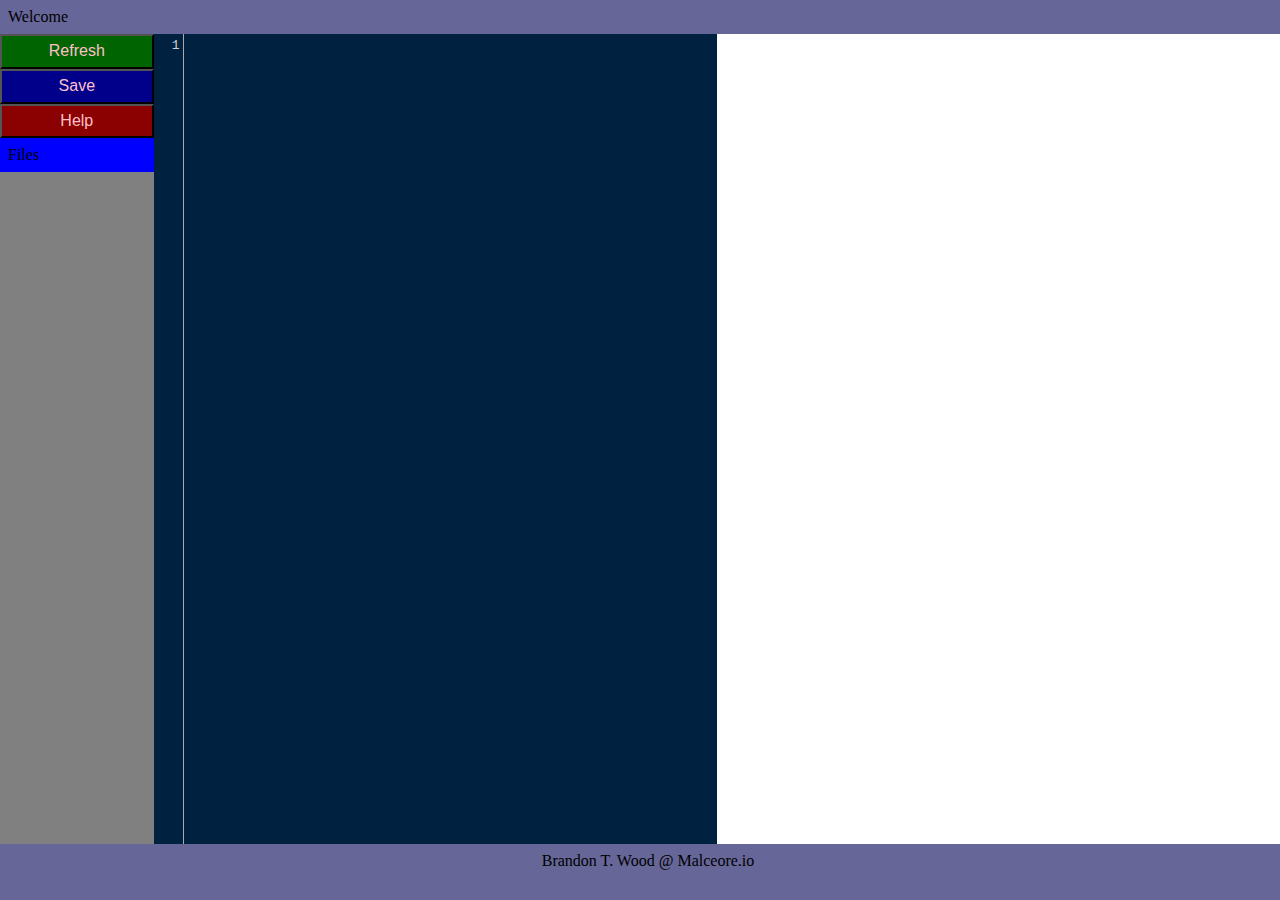
<file: res/editor/index.html>
<!DOCTYPE html>
<html>
<head>
    <meta charset="UTF-8">
    <meta name="viewport" content="width=device-width, initial-scale=1.0">
    <meta http-equiv="X-UA-Compatible" content="ie=edge">
    <link rel="stylesheet"  href="stylesheet.css">
    <link rel="stylesheet" href="CodeMirror/lib/codemirror.css">
    <link rel="stylesheet" href="CodeMirror/theme/cobalt.css">
    <script type="text/javascript" src="CodeMirror/lib/codemirror.js"></script>
    <script type="text/javascript" src="CodeMirror/mode/xml/xml.js"></script>
    <title> Editor - mk0.2 </title>
</head>
<body>
    <nav>
	Welcome
    </nav>
    <main class="content">
        <aside>
            <button class="btn" style="background-color:darkgreen;" onclick="updateContents()" >Refresh</button>
            <button class="btn" style="background-color:darkblue;" onclick="saveContents()" >Save</button>
	    <button class="btn" style="background-color:darkred;">Help</button>
	    <div class="filediv" style="background-color:blue; padding:0.5em;">
		    Files<br>
	    </div>
        </aside>
        <div class="text"> <textarea id="code" class="editor"></textarea> </div>
        <iframe class="iframe" frameBorder="0"></iframe>
    </main>
    <footer>Brandon T. Wood @ Malceore.io</footer>
</body>
<script src="editor.js"></script>
<script>
  const files=%s;
  //console.log(files);
  loadFiles(files);
</script>
</html>
</file>
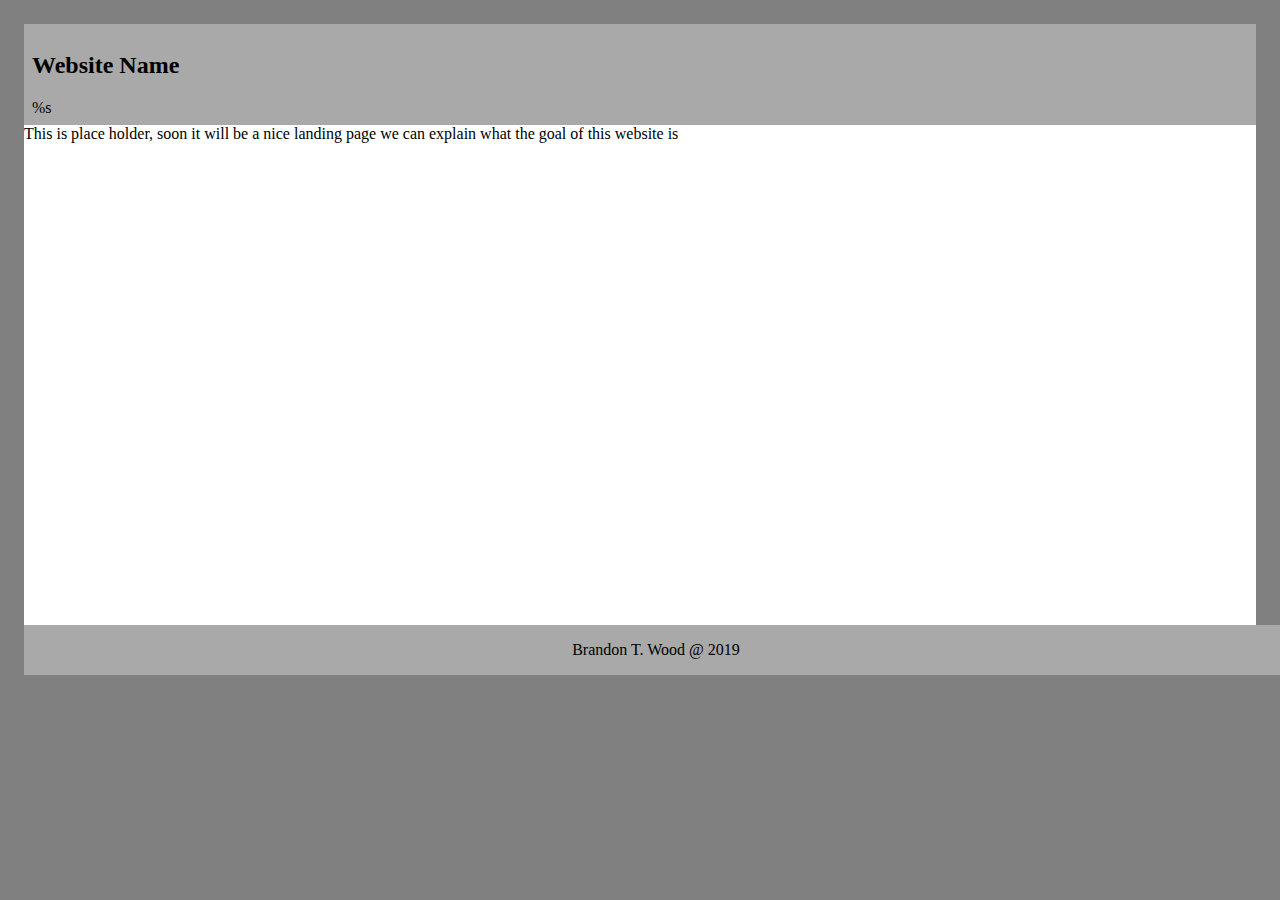
<file: res/home/index.html>
<html>
<head>
</head>
<body style="background-color:grey; padding:1em">
  <nav style="background-color: darkgrey; padding:0.5em;">
    <div><h2> Website Name</h2></div>
    <!-- Warning this find and replace looks for the first percent sign only, fragile. -->
    <div>%s<div>
  </nav>
  <main style="background-color:white; height:500px; width:100%;">
	This is place holder,
	soon it will be a nice
	landing page we can explain
	what the goal of this website is
  </main>
  <footer style="width:100%; background-color:darkgrey; text-align:center; padding: 1em">Brandon T. Wood @ 2019</footer>
</body>
<!--
 http.Redirect(response, request, "/login", 302)
	<h1>Welcome Home!</h1>
	<small>User: s</small>
	<form method="post" action="/logout">
		<button type="submit"> Logout</button>
	</form>
-->
</html>
</file>
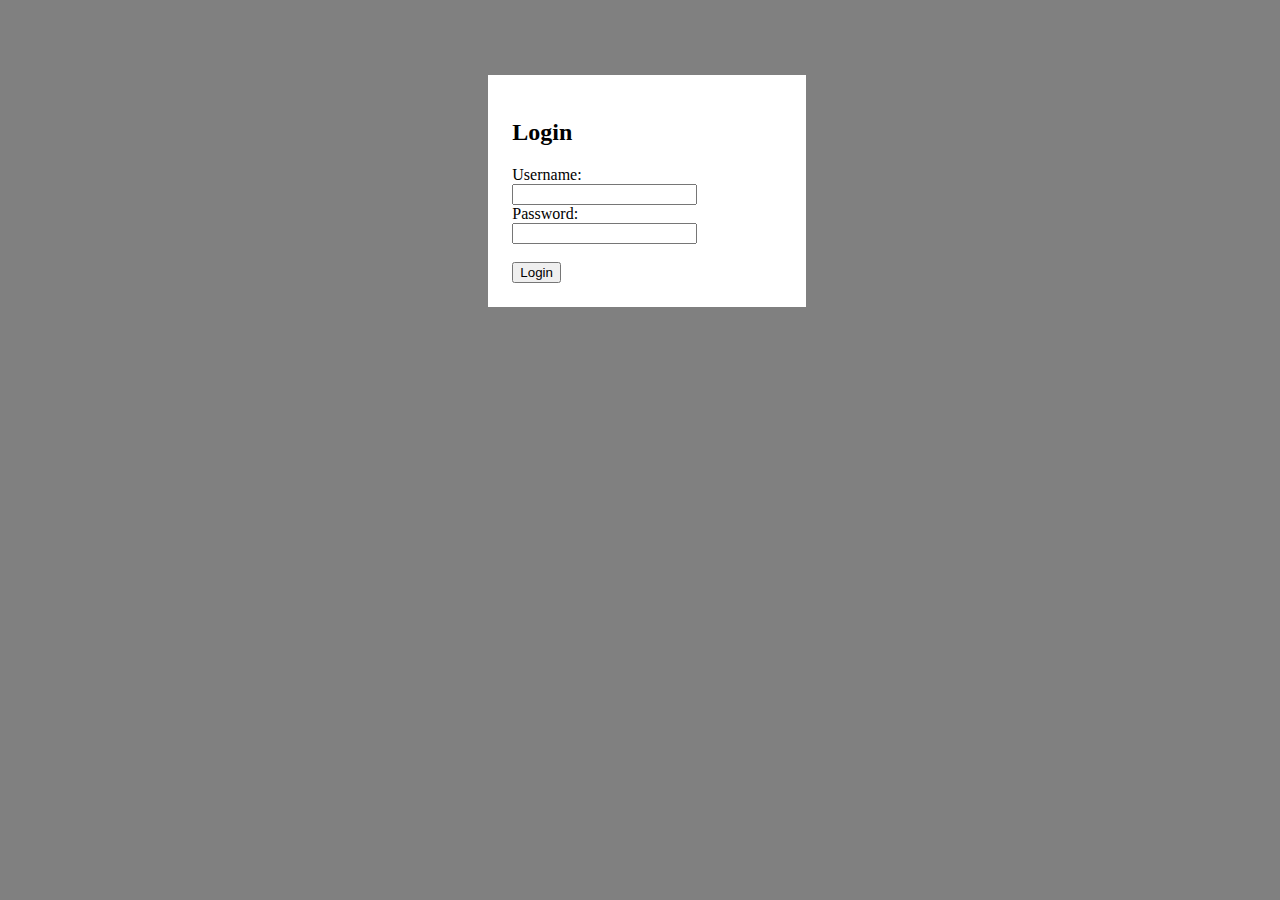
<file: res/login/index.html>
<!DOCTYPE html>
<html>
<head>
    <meta charset="UTF-8">
    <meta name="viewport" content="width=device-width, initial-scale=1.0">
    <meta http-equiv="X-UA-Compatible" content="ie=edge">
    <link rel="stylesheet"  href="stylesheet.css">
    <script>
    function done(nothing){
        console.log(nothing.username);
    }
    </script>
</head>
<body>
<main>
<h2> Login </h2>
<form method="post" action="/login">
    Username:<br>
    <input type="text" name="username"> <br>
    Password:<br>
    <input type="password" name="password"> <br> <br>
    <input type="submit" value="Login"> <br>
  </form>
</main>
</body>
</html>
</file>
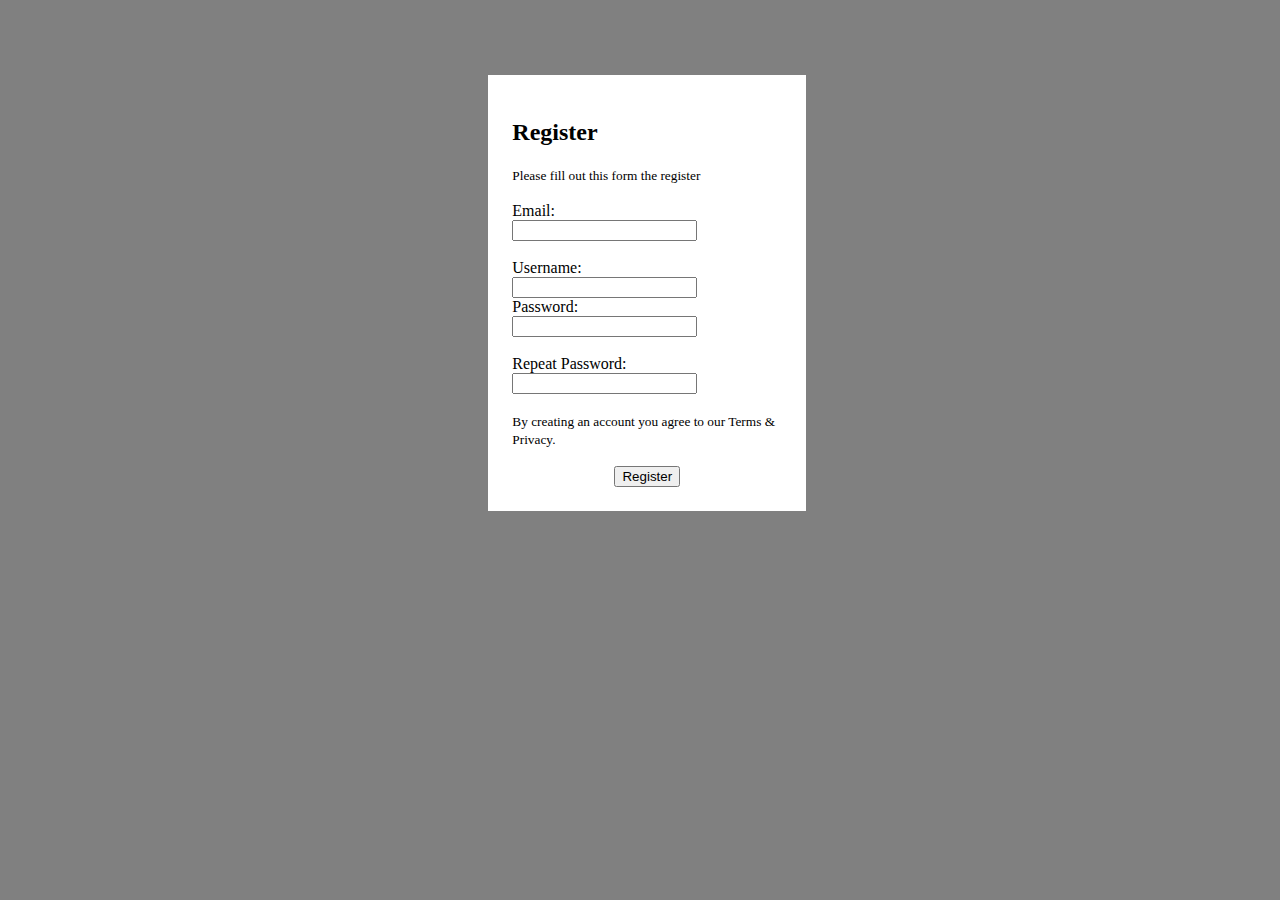
<file: res/register/index.html>
<!DOCTYPE html>
<html>
<head>
    <meta charset="UTF-8">
    <meta name="viewport" content="width=device-width, initial-scale=1.0">
    <meta http-equiv="X-UA-Compatible" content="ie=edge">
    <link rel="stylesheet"  href="stylesheet.css">
    <script>
    </script>
</head>
<body>
<main>
<h2>Register</h2>
<small> Please fill out this form the register</small><br><br>
<form method="post" action="/register">
    Email:<br>
    <input type="text" name="email"> <br> <br>
    Username:<br>
    <input type="text" name="username"> <br>
    Password:<br>
    <input type="password" name="password"> <br> <br>
    Repeat Password:<br>
    <input type="password" name="retype"> <br> <br>
    <small>By creating an account you agree to our Terms & Privacy.</small><br><br>
    <div style="text-align:center;"><input type="submit" value="Register"> <br></div>
</form>
</main>
</body>
</html>
</file>
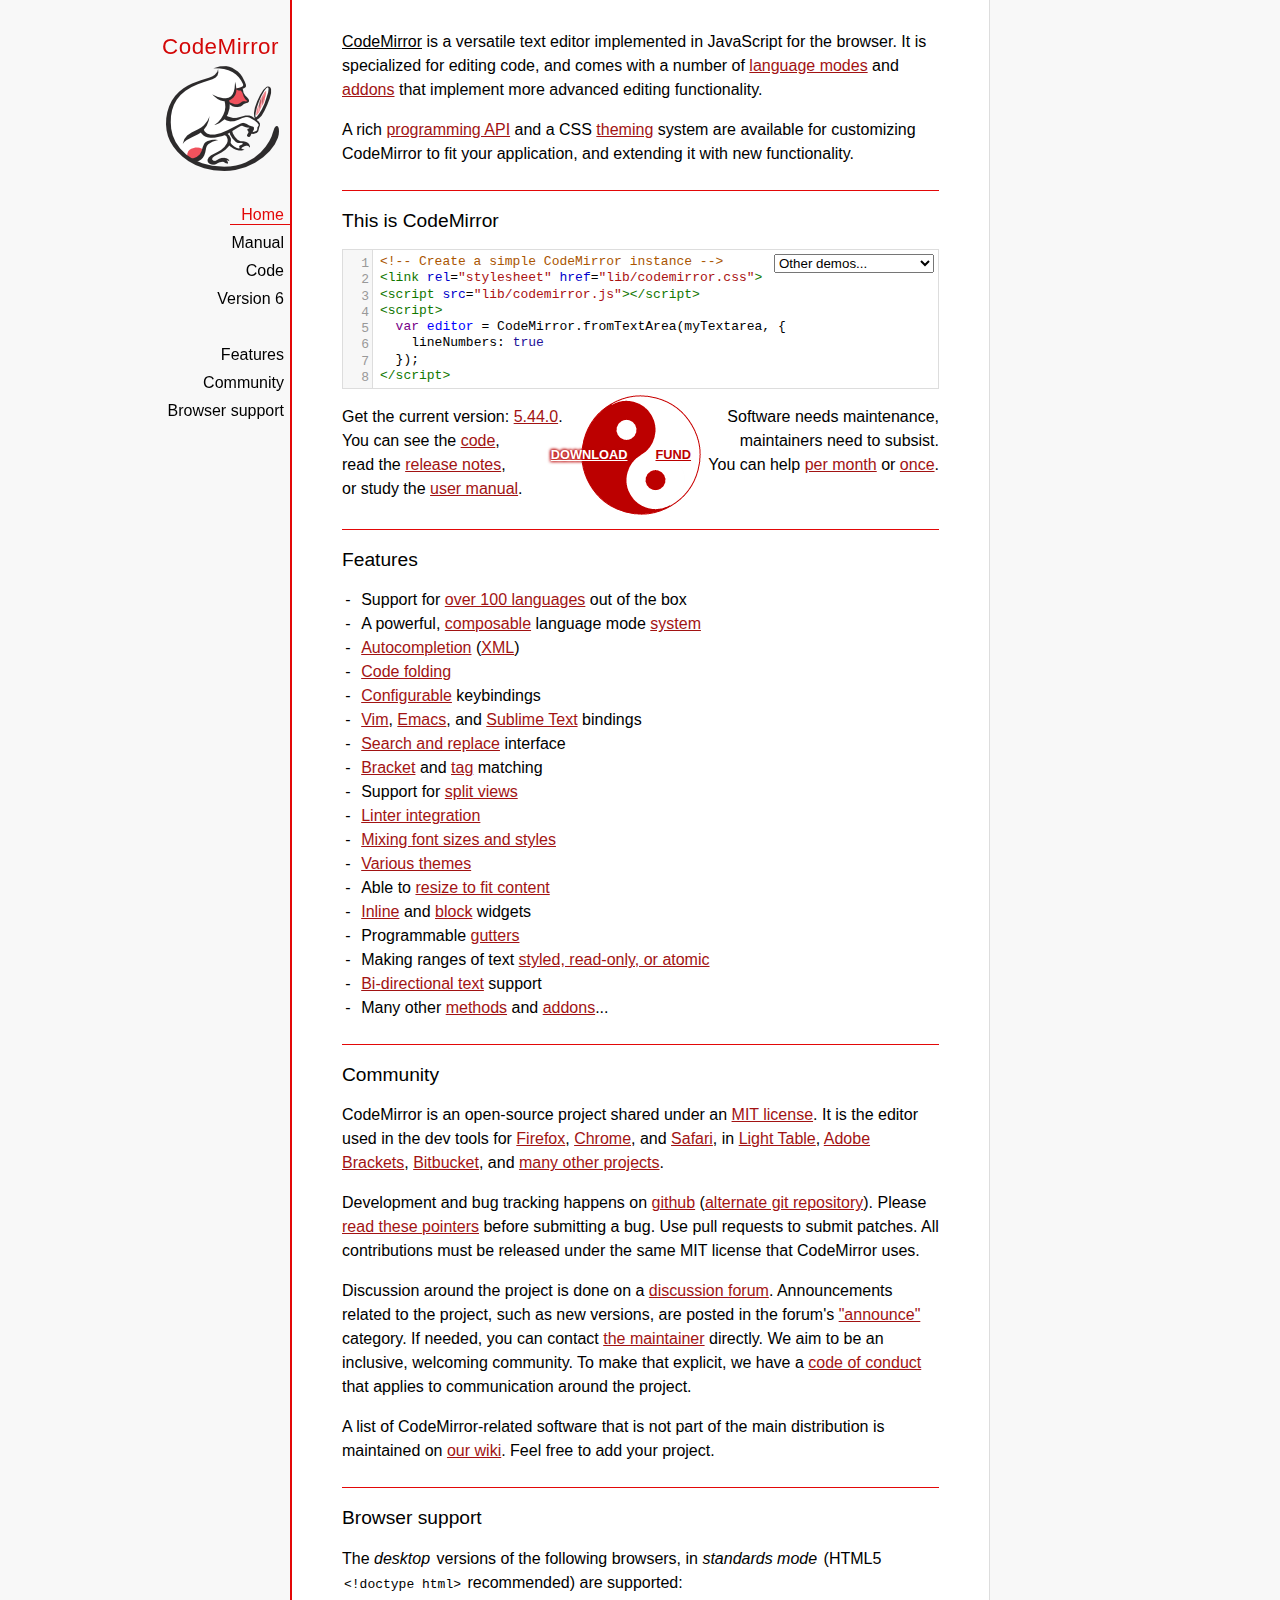
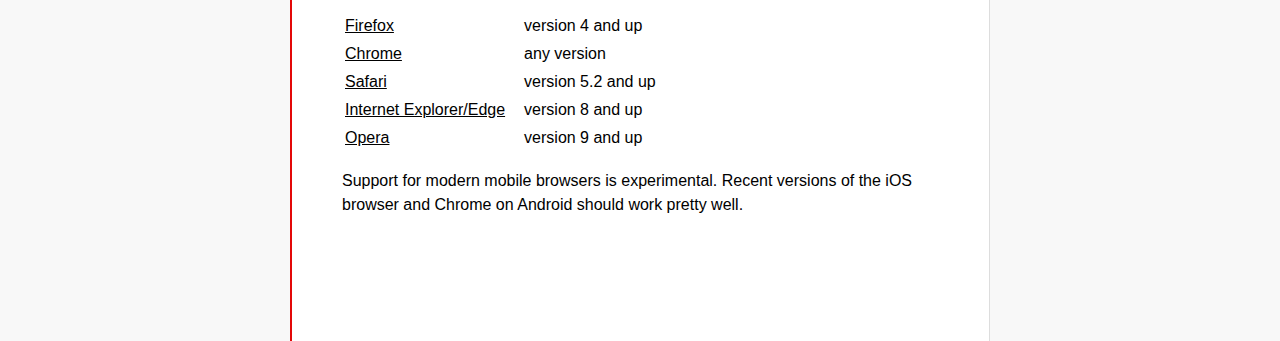
<file: res/editor/CodeMirror/index.html>
<!doctype html>

<title>CodeMirror</title>
<meta charset="utf-8"/>

<link rel=stylesheet href="lib/codemirror.css">
<link rel=stylesheet href="doc/docs.css">
<script src="lib/codemirror.js"></script>
<script src="mode/xml/xml.js"></script>
<script src="mode/javascript/javascript.js"></script>
<script src="mode/css/css.js"></script>
<script src="mode/htmlmixed/htmlmixed.js"></script>
<script src="addon/edit/matchbrackets.js"></script>

<script src="doc/activebookmark.js"></script>

<style>
  .CodeMirror { height: auto; border: 1px solid #ddd; }
  .CodeMirror-scroll { max-height: 200px; }
  .CodeMirror pre { padding-left: 7px; line-height: 1.25; }
  .banner { background: #ffc; padding: 6px; border-bottom: 2px solid silver;  }
  .banner div { margin: 0 auto; max-width: 700px; text-align: center; }
</style>

<div id=nav>
  <a href="https://codemirror.net"><h1>CodeMirror</h1><img id=logo src="doc/logo.png"></a>

  <ul>
    <li><a class=active data-default="true" href="#description">Home</a>
    <li><a href="doc/manual.html">Manual</a>
    <li><a href="https://github.com/codemirror/codemirror">Code</a>
    <li><a href="https://codemirror.net/6/">Version 6</a>
  </ul>
  <ul>
    <li><a href="#features">Features</a>
    <li><a href="#community">Community</a>
    <li><a href="#browsersupport">Browser support</a>
  </ul>
</div>

<article>

<section id=description class=first>
  <p><strong>CodeMirror</strong> is a versatile text editor
  implemented in JavaScript for the browser. It is specialized for
  editing code, and comes with a number of <a href="mode/index.html">language modes</a> and <a href="doc/manual.html#addons">addons</a>
  that implement more advanced editing functionality.</p>

  <p>A rich <a href="doc/manual.html#api">programming API</a> and a
  CSS <a href="doc/manual.html#styling">theming</a> system are
  available for customizing CodeMirror to fit your application, and
  extending it with new functionality.</p>
</section>

<section id=demo>
  <h2>This is CodeMirror</h2>
  <form style="position: relative; margin-top: .5em;"><textarea id=demotext>
<!-- Create a simple CodeMirror instance -->
<link rel="stylesheet" href="lib/codemirror.css">
<script src="lib/codemirror.js"></script>
<script>
  var editor = CodeMirror.fromTextArea(myTextarea, {
    lineNumbers: true
  });
</script></textarea>
  <select id="demolist" onchange="document.location = this.options[this.selectedIndex].value;">
    <option value="#">Other demos...</option>
    <option value="demo/complete.html">Autocompletion</option>
    <option value="demo/folding.html">Code folding</option>
    <option value="demo/theme.html">Themes</option>
    <option value="mode/htmlmixed/index.html">Mixed language modes</option>
    <option value="demo/bidi.html">Bi-directional text</option>
    <option value="demo/variableheight.html">Variable font sizes</option>
    <option value="demo/search.html">Search interface</option>
    <option value="demo/vim.html">Vim bindings</option>
    <option value="demo/emacs.html">Emacs bindings</option>
    <option value="demo/sublime.html">Sublime Text bindings</option>
    <option value="demo/tern.html">Tern integration</option>
    <option value="demo/merge.html">Merge/diff interface</option>
    <option value="demo/fullscreen.html">Full-screen editor</option>
    <option value="demo/simplescrollbars.html">Custom scrollbars</option>
  </select></form>
  <script>
    var editor = CodeMirror.fromTextArea(document.getElementById("demotext"), {
      lineNumbers: true,
      mode: "text/html",
      matchBrackets: true
    });
  </script>

  <div class=actions>
    <div class=actionspicture>
      <img src="doc/yinyang.png" class=yinyang>
      <div class="actionlink download">
        <a href="https://codemirror.net/codemirror.zip">DOWNLOAD</a>
      </div>
      <div class="actionlink fund">
        <a href="https://marijnhaverbeke.nl/fund/">FUND</a>
      </div>
    </div>
    <div class=actionsleft>
      Get the current version: <a href="https://codemirror.net/codemirror.zip">5.44.0</a>.<br>
      You can see the <a href="https://github.com/codemirror/codemirror" title="Github repository">code</a>,<br>
      read the <a href="doc/releases.html">release notes</a>,<br>
      or study the <a href="doc/manual.html">user manual</a>.
    </div>
    <div class=actionsright>
      Software needs maintenance,<br>
      maintainers need to subsist.<br>
      You can help <a href="https://marijnhaverbeke.nl/fund/" title="Set up a monthly contribution">per month</a> or
      <a title="Donate with PayPal" href="https://www.paypal.me/marijnhaverbeke">once</a>.
    </div>
  </div>

</section>

<section id=features>
  <h2>Features</h2>
  <ul>
    <li>Support for <a href="mode/index.html">over 100 languages</a> out of the box
    <li>A powerful, <a href="mode/htmlmixed/index.html">composable</a> language mode <a href="doc/manual.html#modeapi">system</a>
    <li><a href="doc/manual.html#addon_show-hint">Autocompletion</a> (<a href="demo/xmlcomplete.html">XML</a>)
    <li><a href="doc/manual.html#addon_foldcode">Code folding</a>
    <li><a href="doc/manual.html#option_extraKeys">Configurable</a> keybindings
    <li><a href="demo/vim.html">Vim</a>, <a href="demo/emacs.html">Emacs</a>, and <a href="demo/sublime.html">Sublime Text</a> bindings
    <li><a href="doc/manual.html#addon_search">Search and replace</a> interface
    <li><a href="doc/manual.html#addon_matchbrackets">Bracket</a> and <a href="doc/manual.html#addon_matchtags">tag</a> matching
    <li>Support for <a href="demo/buffers.html">split views</a>
    <li><a href="doc/manual.html#addon_lint">Linter integration</a>
    <li><a href="demo/variableheight.html">Mixing font sizes and styles</a>
    <li><a href="demo/theme.html">Various themes</a>
    <li>Able to <a href="demo/resize.html">resize to fit content</a>
    <li><a href="doc/manual.html#mark_replacedWith">Inline</a> and <a href="doc/manual.html#addLineWidget">block</a> widgets
    <li>Programmable <a href="demo/marker.html">gutters</a>
    <li>Making ranges of text <a href="doc/manual.html#markText">styled, read-only, or atomic</a>
    <li><a href="demo/bidi.html">Bi-directional text</a> support
    <li>Many other <a href="doc/manual.html#api">methods</a> and <a href="doc/manual.html#addons">addons</a>...
  </ul>
</section>

<section id=community>
  <h2>Community</h2>

  <p>CodeMirror is an open-source project shared under
  an <a href="LICENSE">MIT license</a>. It is the editor used in the
  dev tools for
  <a href="https://hacks.mozilla.org/2013/11/firefox-developer-tools-episode-27-edit-as-html-codemirror-more/">Firefox</a>,
  <a href="https://developers.google.com/chrome-developer-tools/">Chrome</a>,
  and <a href="https://developer.apple.com/safari/tools/">Safari</a>, in <a href="http://www.lighttable.com/">Light
  Table</a>, <a href="http://brackets.io/">Adobe
  Brackets</a>, <a href="http://blog.bitbucket.org/2013/05/14/edit-your-code-in-the-cloud-with-bitbucket/">Bitbucket</a>,
  and <a href="doc/realworld.html">many other projects</a>.</p>

  <p>Development and bug tracking happens
  on <a href="https://github.com/codemirror/CodeMirror/">github</a>
  (<a href="http://marijnhaverbeke.nl/git/codemirror">alternate git
  repository</a>).
  Please <a href="https://codemirror.net/doc/reporting.html">read these
  pointers</a> before submitting a bug. Use pull requests to submit
  patches. All contributions must be released under the same MIT
  license that CodeMirror uses.</p>

  <p>Discussion around the project is done on
  a <a href="https://discuss.codemirror.net">discussion forum</a>.
  Announcements related to the project, such as new versions, are
  posted in the
  forum's <a href="https://discuss.codemirror.net/c/announce">"announce"</a>
  category. If needed, you can
  contact <a href="mailto:marijnh@gmail.com">the maintainer</a>
  directly. We aim to be an inclusive, welcoming community. To make
  that explicit, we have
  a <a href="http://contributor-covenant.org/version/1/1/0/">code of
  conduct</a> that applies to communication around the project.</p>

  <p>A list of CodeMirror-related software that is not part of the
  main distribution is maintained
  on <a href="https://github.com/codemirror/CodeMirror/wiki/CodeMirror-addons">our
  wiki</a>. Feel free to add your project.</p>
</section>

<section id=browsersupport>
  <h2>Browser support</h2>
  <p>The <em>desktop</em> versions of the following browsers,
  in <em>standards mode</em> (HTML5 <code>&lt;!doctype html></code>
  recommended) are supported:</p>
  <table style="margin-bottom: 1em">
    <tr><th>Firefox</th><td>version 4 and up</td></tr>
    <tr><th>Chrome</th><td>any version</td></tr>
    <tr><th>Safari</th><td>version 5.2 and up</td></tr>
    <tr><th style="padding-right: 1em;">Internet Explorer/Edge</th><td>version 8 and up</td></tr>
    <tr><th>Opera</th><td>version 9 and up</td></tr>
  </table>
  <p>Support for modern mobile browsers is experimental. Recent
  versions of the iOS browser and Chrome on Android should work
  pretty well.</p>
</section>

</article>
</file>
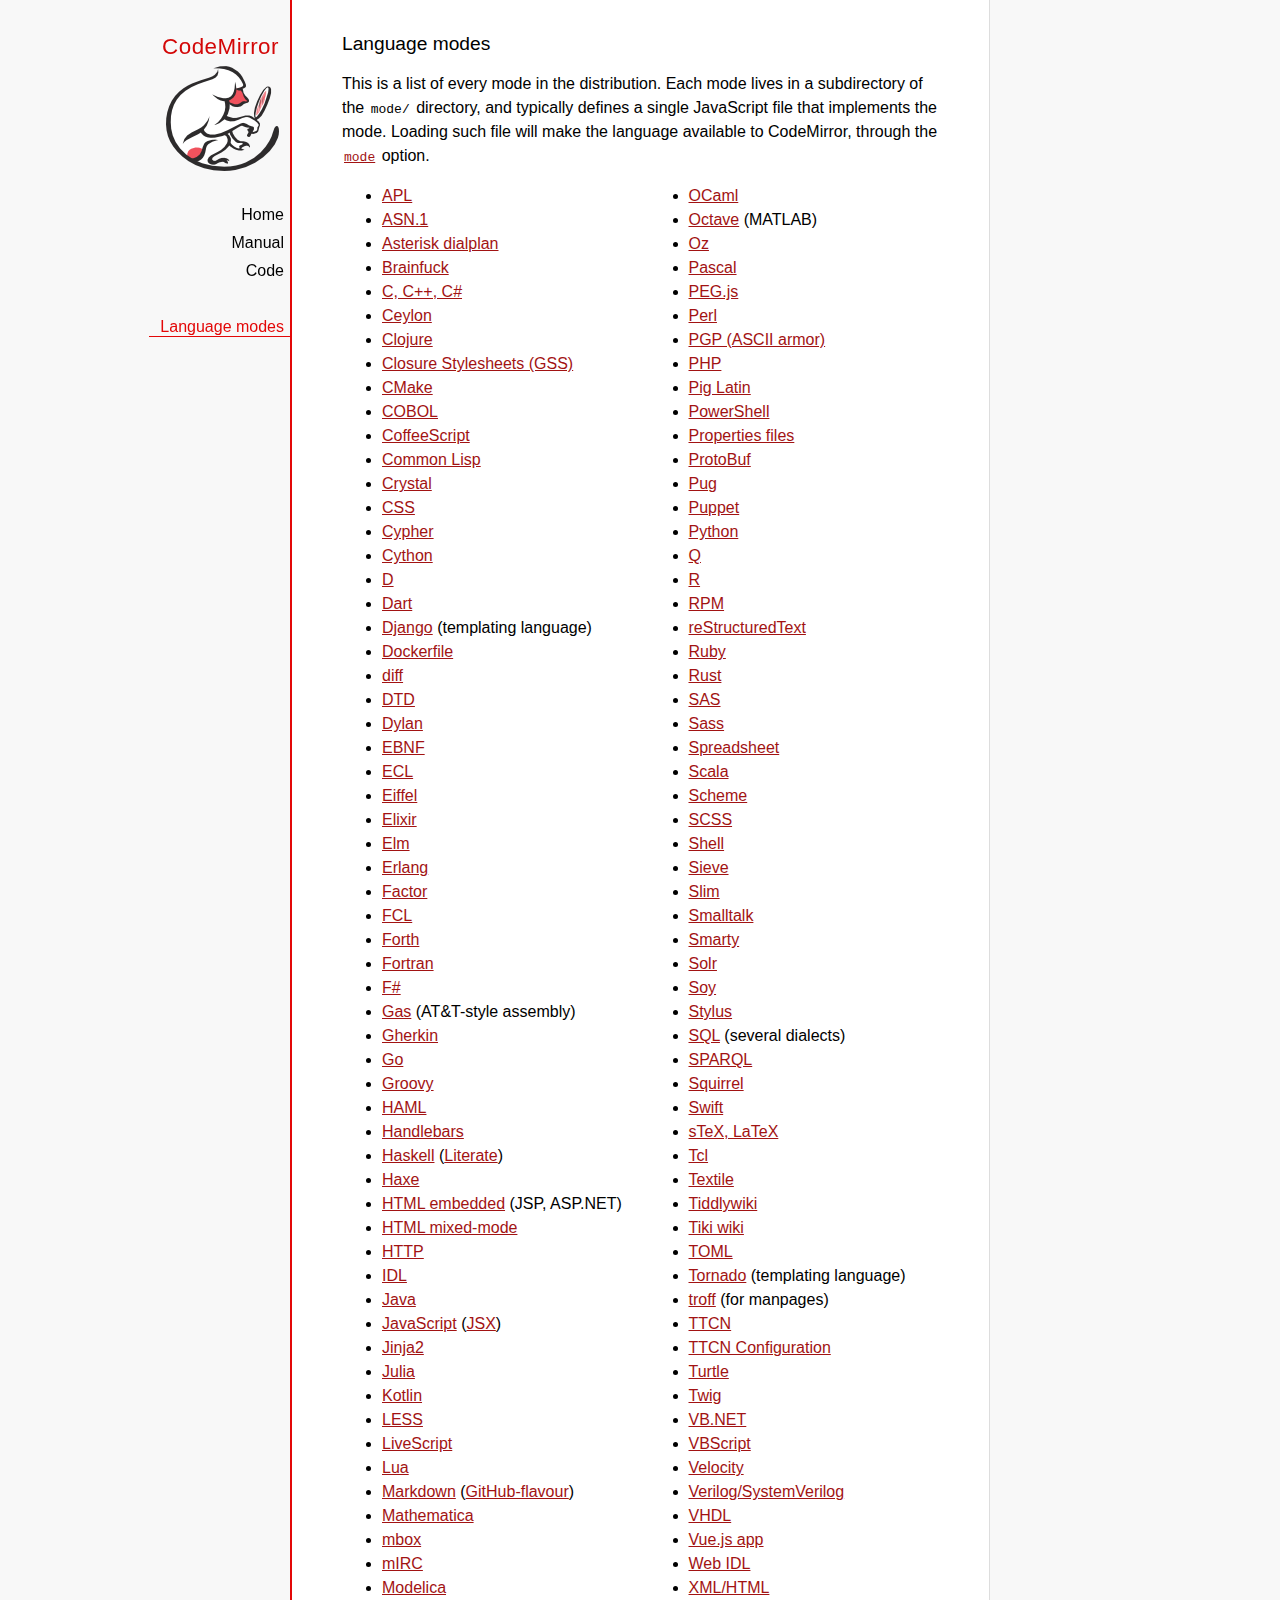
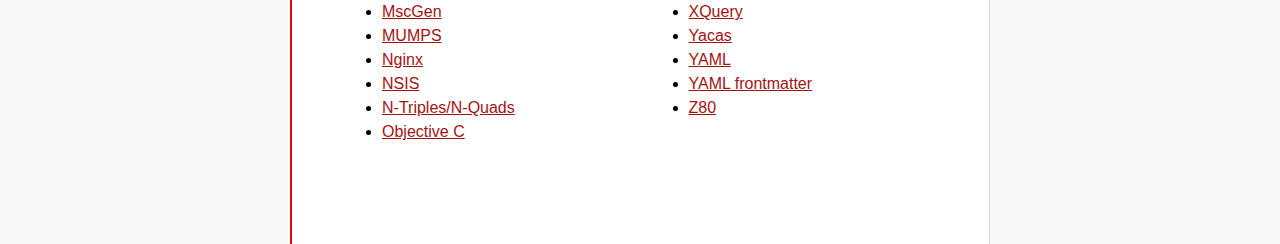
<file: res/editor/CodeMirror/mode/index.html>
<!doctype html>

<title>CodeMirror: Language Modes</title>
<meta charset="utf-8"/>
<link rel=stylesheet href="../doc/docs.css">

<div id=nav>
  <a href="https://codemirror.net"><h1>CodeMirror</h1><img id=logo src="../doc/logo.png"></a>

  <ul>
    <li><a href="../index.html">Home</a>
    <li><a href="../doc/manual.html">Manual</a>
    <li><a href="https://github.com/codemirror/codemirror">Code</a>
  </ul>
  <ul>
    <li><a class=active href="#">Language modes</a>
  </ul>
</div>

<article>

  <h2>Language modes</h2>

  <p>This is a list of every mode in the distribution. Each mode lives
in a subdirectory of the <code>mode/</code> directory, and typically
defines a single JavaScript file that implements the mode. Loading
such file will make the language available to CodeMirror, through
the <a href="../doc/manual.html#option_mode"><code>mode</code></a>
option.</p>

  <div style="-webkit-columns: 100px 2; -moz-columns: 100px 2; columns: 100px 2;">
    <ul style="margin-top: 0">
      <li><a href="apl/index.html">APL</a></li>
      <li><a href="asn.1/index.html">ASN.1</a></li>
      <li><a href="asterisk/index.html">Asterisk dialplan</a></li>
      <li><a href="brainfuck/index.html">Brainfuck</a></li>
      <li><a href="clike/index.html">C, C++, C#</a></li>
      <li><a href="clike/index.html">Ceylon</a></li>
      <li><a href="clojure/index.html">Clojure</a></li>
      <li><a href="css/gss.html">Closure Stylesheets (GSS)</a></li>
      <li><a href="cmake/index.html">CMake</a></li>
      <li><a href="cobol/index.html">COBOL</a></li>
      <li><a href="coffeescript/index.html">CoffeeScript</a></li>
      <li><a href="commonlisp/index.html">Common Lisp</a></li>
      <li><a href="crystal/index.html">Crystal</a></li>
      <li><a href="css/index.html">CSS</a></li>
      <li><a href="cypher/index.html">Cypher</a></li>
      <li><a href="python/index.html">Cython</a></li>
      <li><a href="d/index.html">D</a></li>
      <li><a href="dart/index.html">Dart</a></li>
      <li><a href="django/index.html">Django</a> (templating language)</li>
      <li><a href="dockerfile/index.html">Dockerfile</a></li>
      <li><a href="diff/index.html">diff</a></li>
      <li><a href="dtd/index.html">DTD</a></li>
      <li><a href="dylan/index.html">Dylan</a></li>
      <li><a href="ebnf/index.html">EBNF</a></li>
      <li><a href="ecl/index.html">ECL</a></li>
      <li><a href="eiffel/index.html">Eiffel</a></li>
      <li><a href="https://github.com/optick/codemirror-mode-elixir">Elixir</a></li>
      <li><a href="elm/index.html">Elm</a></li>
      <li><a href="erlang/index.html">Erlang</a></li>
      <li><a href="factor/index.html">Factor</a></li>
      <li><a href="fcl/index.html">FCL</a></li>
      <li><a href="forth/index.html">Forth</a></li>
      <li><a href="fortran/index.html">Fortran</a></li>
      <li><a href="mllike/index.html">F#</a></li>
      <li><a href="gas/index.html">Gas</a> (AT&amp;T-style assembly)</li>
      <li><a href="gherkin/index.html">Gherkin</a></li>
      <li><a href="go/index.html">Go</a></li>
      <li><a href="groovy/index.html">Groovy</a></li>
      <li><a href="haml/index.html">HAML</a></li>
      <li><a href="handlebars/index.html">Handlebars</a></li>
      <li><a href="haskell/index.html">Haskell</a> (<a href="haskell-literate/index.html">Literate</a>)</li>
      <li><a href="haxe/index.html">Haxe</a></li>
      <li><a href="htmlembedded/index.html">HTML embedded</a> (JSP, ASP.NET)</li>
      <li><a href="htmlmixed/index.html">HTML mixed-mode</a></li>
      <li><a href="http/index.html">HTTP</a></li>
      <li><a href="idl/index.html">IDL</a></li>
      <li><a href="clike/index.html">Java</a></li>
      <li><a href="javascript/index.html">JavaScript</a> (<a href="jsx/index.html">JSX</a>)</li>
      <li><a href="jinja2/index.html">Jinja2</a></li>
      <li><a href="julia/index.html">Julia</a></li>
      <li><a href="clike/index.html">Kotlin</a></li>
      <li><a href="css/less.html">LESS</a></li>
      <li><a href="livescript/index.html">LiveScript</a></li>
      <li><a href="lua/index.html">Lua</a></li>
      <li><a href="markdown/index.html">Markdown</a> (<a href="gfm/index.html">GitHub-flavour</a>)</li>
      <li><a href="mathematica/index.html">Mathematica</a></li>
      <li><a href="mbox/index.html">mbox</a></li>
      <li><a href="mirc/index.html">mIRC</a></li>
      <li><a href="modelica/index.html">Modelica</a></li>
      <li><a href="mscgen/index.html">MscGen</a></li>
      <li><a href="mumps/index.html">MUMPS</a></li>
      <li><a href="nginx/index.html">Nginx</a></li>
      <li><a href="nsis/index.html">NSIS</a></li>
      <li><a href="ntriples/index.html">N-Triples/N-Quads</a></li>
      <li><a href="clike/index.html">Objective C</a></li>
      <li><a href="mllike/index.html">OCaml</a></li>
      <li><a href="octave/index.html">Octave</a> (MATLAB)</li>
      <li><a href="oz/index.html">Oz</a></li>
      <li><a href="pascal/index.html">Pascal</a></li>
      <li><a href="pegjs/index.html">PEG.js</a></li>
      <li><a href="perl/index.html">Perl</a></li>
      <li><a href="asciiarmor/index.html">PGP (ASCII armor)</a></li>
      <li><a href="php/index.html">PHP</a></li>
      <li><a href="pig/index.html">Pig Latin</a></li>
      <li><a href="powershell/index.html">PowerShell</a></li>
      <li><a href="properties/index.html">Properties files</a></li>
      <li><a href="protobuf/index.html">ProtoBuf</a></li>
      <li><a href="pug/index.html">Pug</a></li>
      <li><a href="puppet/index.html">Puppet</a></li>
      <li><a href="python/index.html">Python</a></li>
      <li><a href="q/index.html">Q</a></li>
      <li><a href="r/index.html">R</a></li>
      <li><a href="rpm/index.html">RPM</a></li>
      <li><a href="rst/index.html">reStructuredText</a></li>
      <li><a href="ruby/index.html">Ruby</a></li>
      <li><a href="rust/index.html">Rust</a></li>
      <li><a href="sas/index.html">SAS</a></li>
      <li><a href="sass/index.html">Sass</a></li>
      <li><a href="spreadsheet/index.html">Spreadsheet</a></li>
      <li><a href="clike/scala.html">Scala</a></li>
      <li><a href="scheme/index.html">Scheme</a></li>
      <li><a href="css/scss.html">SCSS</a></li>
      <li><a href="shell/index.html">Shell</a></li>
      <li><a href="sieve/index.html">Sieve</a></li>
      <li><a href="slim/index.html">Slim</a></li>
      <li><a href="smalltalk/index.html">Smalltalk</a></li>
      <li><a href="smarty/index.html">Smarty</a></li>
      <li><a href="solr/index.html">Solr</a></li>
      <li><a href="soy/index.html">Soy</a></li>
      <li><a href="stylus/index.html">Stylus</a></li>
      <li><a href="sql/index.html">SQL</a> (several dialects)</li>
      <li><a href="sparql/index.html">SPARQL</a></li>
      <li><a href="clike/index.html">Squirrel</a></li>
      <li><a href="swift/index.html">Swift</a></li>
      <li><a href="stex/index.html">sTeX, LaTeX</a></li>
      <li><a href="tcl/index.html">Tcl</a></li>
      <li><a href="textile/index.html">Textile</a></li>
      <li><a href="tiddlywiki/index.html">Tiddlywiki</a></li>
      <li><a href="tiki/index.html">Tiki wiki</a></li>
      <li><a href="toml/index.html">TOML</a></li>
      <li><a href="tornado/index.html">Tornado</a> (templating language)</li>
      <li><a href="troff/index.html">troff</a> (for manpages)</li>
      <li><a href="ttcn/index.html">TTCN</a></li>
      <li><a href="ttcn-cfg/index.html">TTCN Configuration</a></li>
      <li><a href="turtle/index.html">Turtle</a></li>
      <li><a href="twig/index.html">Twig</a></li>
      <li><a href="vb/index.html">VB.NET</a></li>
      <li><a href="vbscript/index.html">VBScript</a></li>
      <li><a href="velocity/index.html">Velocity</a></li>
      <li><a href="verilog/index.html">Verilog/SystemVerilog</a></li>
      <li><a href="vhdl/index.html">VHDL</a></li>
      <li><a href="vue/index.html">Vue.js app</a></li>
      <li><a href="webidl/index.html">Web IDL</a></li>
      <li><a href="xml/index.html">XML/HTML</a></li>
      <li><a href="xquery/index.html">XQuery</a></li>
      <li><a href="yacas/index.html">Yacas</a></li>
      <li><a href="yaml/index.html">YAML</a></li>
      <li><a href="yaml-frontmatter/index.html">YAML frontmatter</a></li>
      <li><a href="z80/index.html">Z80</a></li>
    </ul>
  </div>

</article>
</file>
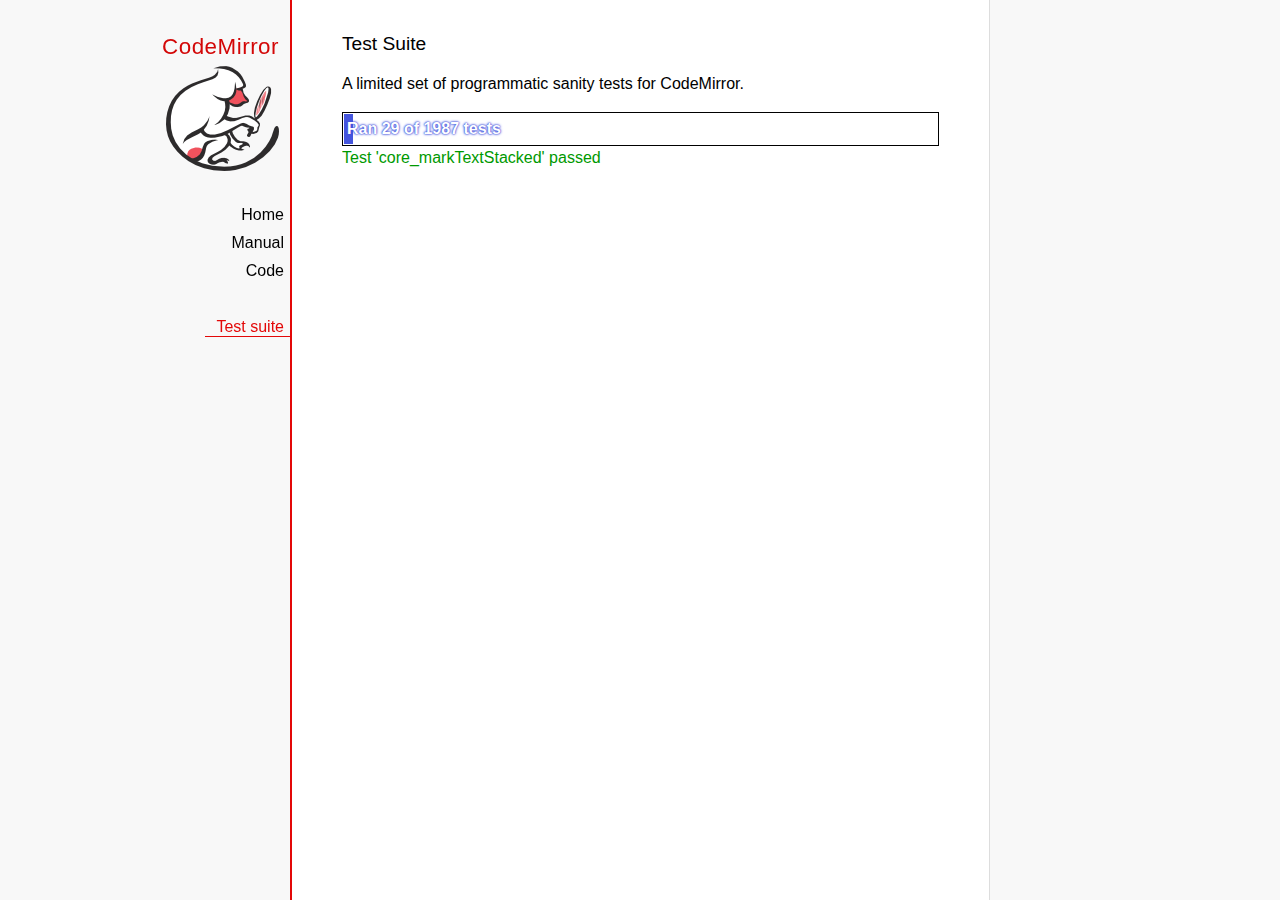
<file: res/editor/CodeMirror/test/index.html>
<!doctype html>

<meta charset="utf-8"/>
<title>CodeMirror: Test Suite</title>
<link rel=stylesheet href="../doc/docs.css">

<link rel="stylesheet" href="../lib/codemirror.css">
<link rel="stylesheet" href="mode_test.css">
<script src="../doc/activebookmark.js"></script>
<script src="../lib/codemirror.js"></script>
<script src="../mode/meta.js"></script>
<script src="../addon/mode/overlay.js"></script>
<script src="../addon/mode/multiplex.js"></script>
<script src="../addon/search/searchcursor.js"></script>
<script src="../addon/dialog/dialog.js"></script>
<script src="../addon/edit/matchbrackets.js"></script>
<script src="../addon/hint/sql-hint.js"></script>
<script src="../addon/hint/xml-hint.js"></script>
<script src="../addon/hint/html-hint.js"></script>
<script src="../addon/comment/comment.js"></script>
<script src="../addon/mode/simple.js"></script>
<script src="../mode/css/css.js"></script>
<script src="../mode/clike/clike.js"></script>
<!-- clike must be after css or vim and sublime tests will fail -->
<script src="../mode/clojure/clojure.js"></script>
<script src="../mode/cypher/cypher.js"></script>
<script src="../mode/d/d.js"></script>
<script src="../mode/dockerfile/dockerfile.js"></script>
<script src="../mode/gfm/gfm.js"></script>
<script src="../mode/haml/haml.js"></script>
<script src="../mode/htmlmixed/htmlmixed.js"></script>
<script src="../mode/javascript/javascript.js"></script>
<script src="../mode/jsx/jsx.js"></script>
<script src="../mode/markdown/markdown.js"></script>
<script src="../mode/php/php.js"></script>
<script src="../mode/python/python.js"></script>
<script src="../mode/powershell/powershell.js"></script>
<script src="../mode/ruby/ruby.js"></script>
<script src="../mode/sass/sass.js"></script>
<script src="../mode/shell/shell.js"></script>
<script src="../mode/slim/slim.js"></script>
<script src="../mode/soy/soy.js"></script>
<script src="../mode/sql/sql.js"></script>
<script src="../mode/stex/stex.js"></script>
<script src="../mode/swift/swift.js"></script>
<script src="../mode/textile/textile.js"></script>
<script src="../mode/verilog/verilog.js"></script>
<script src="../mode/xml/xml.js"></script>
<script src="../mode/xquery/xquery.js"></script>
<script src="../keymap/emacs.js"></script>
<script src="../keymap/sublime.js"></script>
<script src="../keymap/vim.js"></script>
<script src="../mode/rust/rust.js"></script>
<script src="../mode/mscgen/mscgen.js"></script>
<script src="../mode/dylan/dylan.js"></script>

<style>
  .ok {color: #090;}
  .fail {color: #e00;}
  .error {color: #c90;}
  .done {font-weight: bold;}
  #progress {
  background: #45d;
  color: white;
  text-shadow: 0 0 1px #45d, 0 0 2px #45d, 0 0 3px #45d;
  font-weight: bold;
  white-space: pre;
  }
  #testground {
  visibility: hidden;
  }
  #testground.offscreen {
  visibility: visible;
  position: absolute;
  left: -10000px;
  top: -10000px;
  }
  .CodeMirror { border: 1px solid black; }
</style>

<div id=nav>
  <a href="https://codemirror.net"><h1>CodeMirror</h1><img id=logo src="../doc/logo.png"></a>

  <ul>
    <li><a href="../index.html">Home</a>
    <li><a href="../doc/manual.html">Manual</a>
    <li><a href="https://github.com/codemirror/codemirror">Code</a>
  </ul>
  <ul>
    <li><a class=active href="#">Test suite</a>
  </ul>
</div>

<article>
  <h2>Test Suite</h2>

    <p>A limited set of programmatic sanity tests for CodeMirror.</p>

    <div style="border: 1px solid black; padding: 1px; max-width: 700px;">
      <div style="width: 0px;" id=progress><div style="padding: 3px;">Ran <span id="progress_ran">0</span><span id="progress_total"> of 0</span> tests</div></div>
    </div>
    <p id=status>Please enable JavaScript...</p>
    <div id=output></div>

    <div id=testground></div>

    <script src="driver.js"></script>
    <script src="test.js"></script>
    <script src="doc_test.js"></script>
    <script src="multi_test.js"></script>
    <script src="contenteditable_test.js"></script>
    <script src="scroll_test.js"></script>
    <script src="comment_test.js"></script>
    <script src="search_test.js"></script>
    <script src="mode_test.js"></script>

    <script src="../mode/clike/test.js"></script>
    <script src="../mode/clojure/test.js"></script>
    <script src="../mode/css/test.js"></script>
    <script src="../mode/css/gss_test.js"></script>
    <script src="../mode/css/scss_test.js"></script>
    <script src="../mode/css/less_test.js"></script>
    <script src="../mode/cypher/test.js"></script>
    <script src="../mode/d/test.js"></script>
    <script src="../mode/dockerfile/test.js"></script>
    <script src="../mode/gfm/test.js"></script>
    <script src="../mode/haml/test.js"></script>
    <script src="../mode/javascript/test.js"></script>
    <script src="../mode/jsx/test.js"></script>
    <script src="../mode/markdown/test.js"></script>
    <script src="../mode/php/test.js"></script>
    <script src="../mode/powershell/test.js"></script>
    <script src="../mode/ruby/test.js"></script>
    <script src="../mode/sass/test.js"></script>
    <script src="../mode/shell/test.js"></script>
    <script src="../mode/slim/test.js"></script>
    <script src="../mode/soy/test.js"></script>
    <script src="../mode/stex/test.js"></script>
    <script src="../mode/swift/test.js"></script>
    <script src="../mode/textile/test.js"></script>
    <script src="../mode/verilog/test.js"></script>
    <script src="../mode/xml/test.js"></script>
    <script src="../mode/xquery/test.js"></script>
    <script src="../mode/python/test.js"></script>
    <script src="../mode/rust/test.js"></script>
    <script src="../mode/mscgen/mscgen_test.js"></script>
    <script src="../mode/mscgen/xu_test.js"></script>
    <script src="../mode/mscgen/msgenny_test.js"></script>
    <script src="../mode/dylan/test.js"></script>
    <script src="../addon/mode/multiplex_test.js"></script>
    <script src="emacs_test.js"></script>
    <script src="sql-hint-test.js"></script>
    <script src="sublime_test.js"></script>
    <script src="vim_test.js"></script>
    <script src="html-hint-test.js"></script>
    <script>
      window.onload = runHarness;
      CodeMirror.on(window, 'hashchange', runHarness);

      function esc(str) {
        return str.replace(/[<&]/, function(ch) { return ch == "<" ? "&lt;" : "&amp;"; });
      }

      var output = document.getElementById("output"),
          progress = document.getElementById("progress"),
          progressRan = document.getElementById("progress_ran").childNodes[0],
          progressTotal = document.getElementById("progress_total").childNodes[0];
      var count = 0,
          failed = 0,
          skipped = 0,
          bad = "",
          running = false, // Flag that states tests are running
          quit = false, // Flag to quit tests ASAP
          verbose = false; // Adds message for *every* test to output

      function runHarness(){
        if (running) {
          quit = true;
          setStatus("Restarting tests...", '', true);
          setTimeout(function(){runHarness();}, 500);
          return;
        }
        filters = [];
        verbose = false;
        if (window.location.hash.substr(1)){
          var strings = window.location.hash.substr(1).split(",");
          while (strings.length) {
            var s = strings.shift();
            if (s === "verbose")
              verbose = true;
            else
              filters.push(parseTestFilter(decodeURIComponent(s)));
          }
        }
        quit = false;
        running = true;
        setStatus("Loading tests...");
        count = 0;
        failed = 0;
        skipped = 0;
        bad = "";
        totalTests = countTests();
        progressTotal.nodeValue = " of " + totalTests;
        progressRan.nodeValue = count;
        output.innerHTML = '';
        document.getElementById("testground").innerHTML = "<form>" +
          "<textarea id=\"code\" name=\"code\"></textarea>" +
          "<input type=submit value=ok name=submit>" +
          "</form>";
        runTests(displayTest);
      }

      function setStatus(message, className, force){
        if (quit && !force) return;
        if (!message) throw("must provide message");
        var status = document.getElementById("status").childNodes[0];
        status.nodeValue = message;
        status.parentNode.className = className;
      }
      function addOutput(name, className, code){
        var newOutput = document.createElement("dl");
        var newTitle = document.createElement("dt");
        newTitle.className = className;
        newTitle.appendChild(document.createTextNode(name));
        newOutput.appendChild(newTitle);
        var newMessage = document.createElement("dd");
        newMessage.innerHTML = code;
        newOutput.appendChild(newTitle);
        newOutput.appendChild(newMessage);
        output.appendChild(newOutput);
      }
      function displayTest(type, name, customMessage) {
        var message = "???";
        if (type != "done" && type != "skipped") ++count;
        progress.style.width = (count * (progress.parentNode.clientWidth - 2) / (totalTests || 1)) + "px";
        progressRan.nodeValue = count;
        if (type == "ok") {
          message = "Test '" + name + "' passed";
          if (!verbose) customMessage = false;
        } else if (type == "skipped") {
          message = "Test '" + name + "' skipped";
          ++skipped;
          if (!verbose) customMessage = false;
        } else if (type == "expected") {
          message = "Test '" + name + "' failed as expected";
          if (!verbose) customMessage = false;
        } else if (type == "error" || type == "fail") {
          ++failed;
          message = "Test '" + name + "' failed";
        } else if (type == "done") {
          if (failed) {
            type += " fail";
            message = failed + " failure" + (failed > 1 ? "s" : "");
          } else if (count < totalTests) {
            failed = totalTests - count;
            type += " fail";
            message = failed + " failure" + (failed > 1 ? "s" : "");
          } else {
            type += " ok";
            message = "All passed";
            if (skipped) {
              message += " (" + skipped + " skipped)";
            }
          }
          progressTotal.nodeValue = '';
          customMessage = true; // Hack to avoid adding to output
        }
        if (verbose && !customMessage)  customMessage = message;
        setStatus(message, type);
        if (customMessage && customMessage.length > 0) {
          addOutput(name, type, customMessage);
        }
      }
    </script>

</article>
</file>
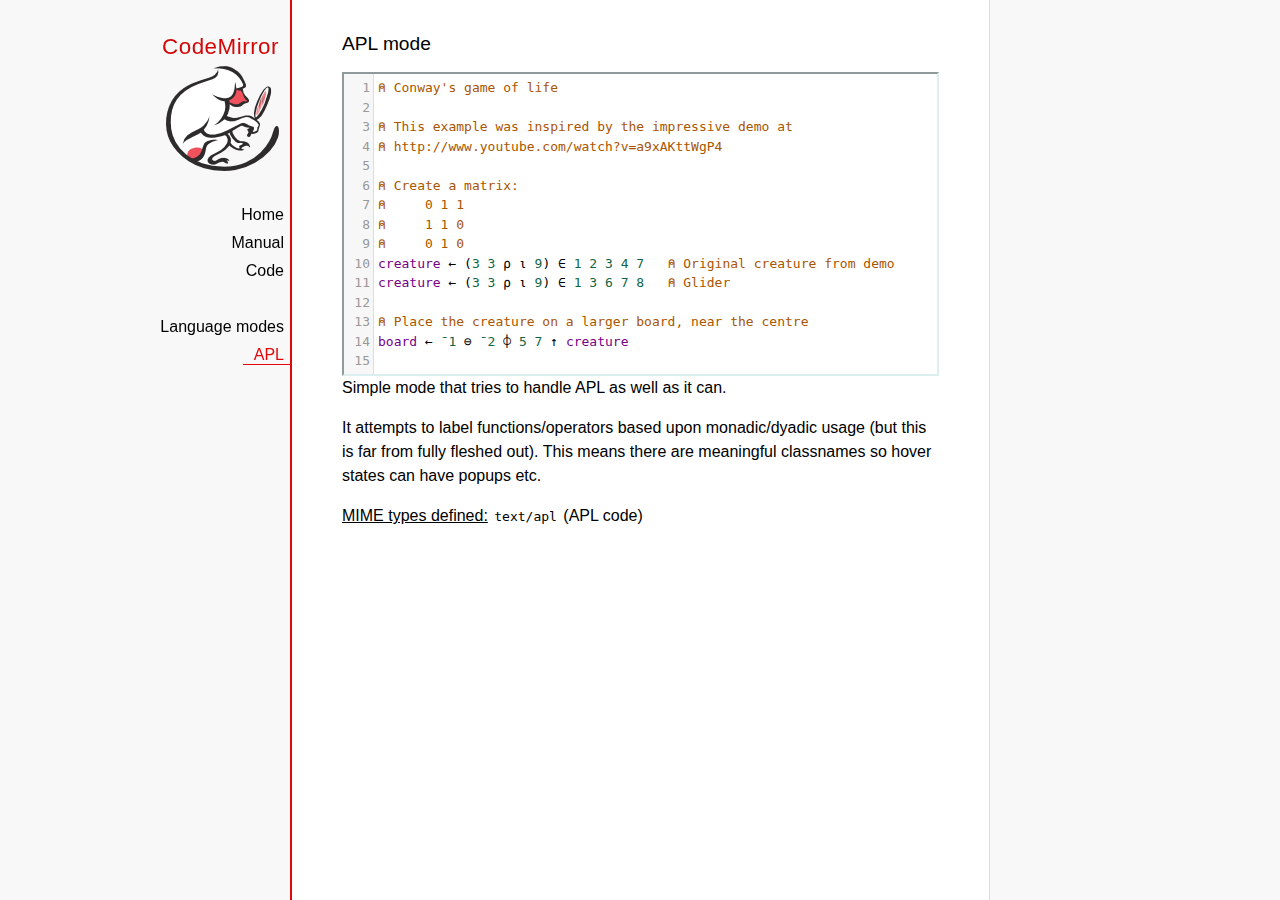
<file: res/editor/CodeMirror/mode/apl/index.html>
<!doctype html>

<title>CodeMirror: APL mode</title>
<meta charset="utf-8"/>
<link rel=stylesheet href="../../doc/docs.css">

<link rel="stylesheet" href="../../lib/codemirror.css">
<script src="../../lib/codemirror.js"></script>
<script src="../../addon/edit/matchbrackets.js"></script>
<script src="./apl.js"></script>
<style>
	.CodeMirror { border: 2px inset #dee; }
    </style>
<div id=nav>
  <a href="https://codemirror.net"><h1>CodeMirror</h1><img id=logo src="../../doc/logo.png"></a>

  <ul>
    <li><a href="../../index.html">Home</a>
    <li><a href="../../doc/manual.html">Manual</a>
    <li><a href="https://github.com/codemirror/codemirror">Code</a>
  </ul>
  <ul>
    <li><a href="../index.html">Language modes</a>
    <li><a class=active href="#">APL</a>
  </ul>
</div>

<article>
<h2>APL mode</h2>
<form><textarea id="code" name="code">
⍝ Conway's game of life

⍝ This example was inspired by the impressive demo at
⍝ http://www.youtube.com/watch?v=a9xAKttWgP4

⍝ Create a matrix:
⍝     0 1 1
⍝     1 1 0
⍝     0 1 0
creature ← (3 3 ⍴ ⍳ 9) ∈ 1 2 3 4 7   ⍝ Original creature from demo
creature ← (3 3 ⍴ ⍳ 9) ∈ 1 3 6 7 8   ⍝ Glider

⍝ Place the creature on a larger board, near the centre
board ← ¯1 ⊖ ¯2 ⌽ 5 7 ↑ creature

⍝ A function to move from one generation to the next
life ← {∨/ 1 ⍵ ∧ 3 4 = ⊂+/ +⌿ 1 0 ¯1 ∘.⊖ 1 0 ¯1 ⌽¨ ⊂⍵}

⍝ Compute n-th generation and format it as a
⍝ character matrix
gen ← {' #'[(life ⍣ ⍵) board]}

⍝ Show first three generations
(gen 1) (gen 2) (gen 3)
</textarea></form>

    <script>
      var editor = CodeMirror.fromTextArea(document.getElementById("code"), {
        lineNumbers: true,
        matchBrackets: true,
        mode: "text/apl"
      });
    </script>

    <p>Simple mode that tries to handle APL as well as it can.</p>
    <p>It attempts to label functions/operators based upon
    monadic/dyadic usage (but this is far from fully fleshed out).
    This means there are meaningful classnames so hover states can
    have popups etc.</p>

    <p><strong>MIME types defined:</strong> <code>text/apl</code> (APL code)</p>
  </article>
</file>
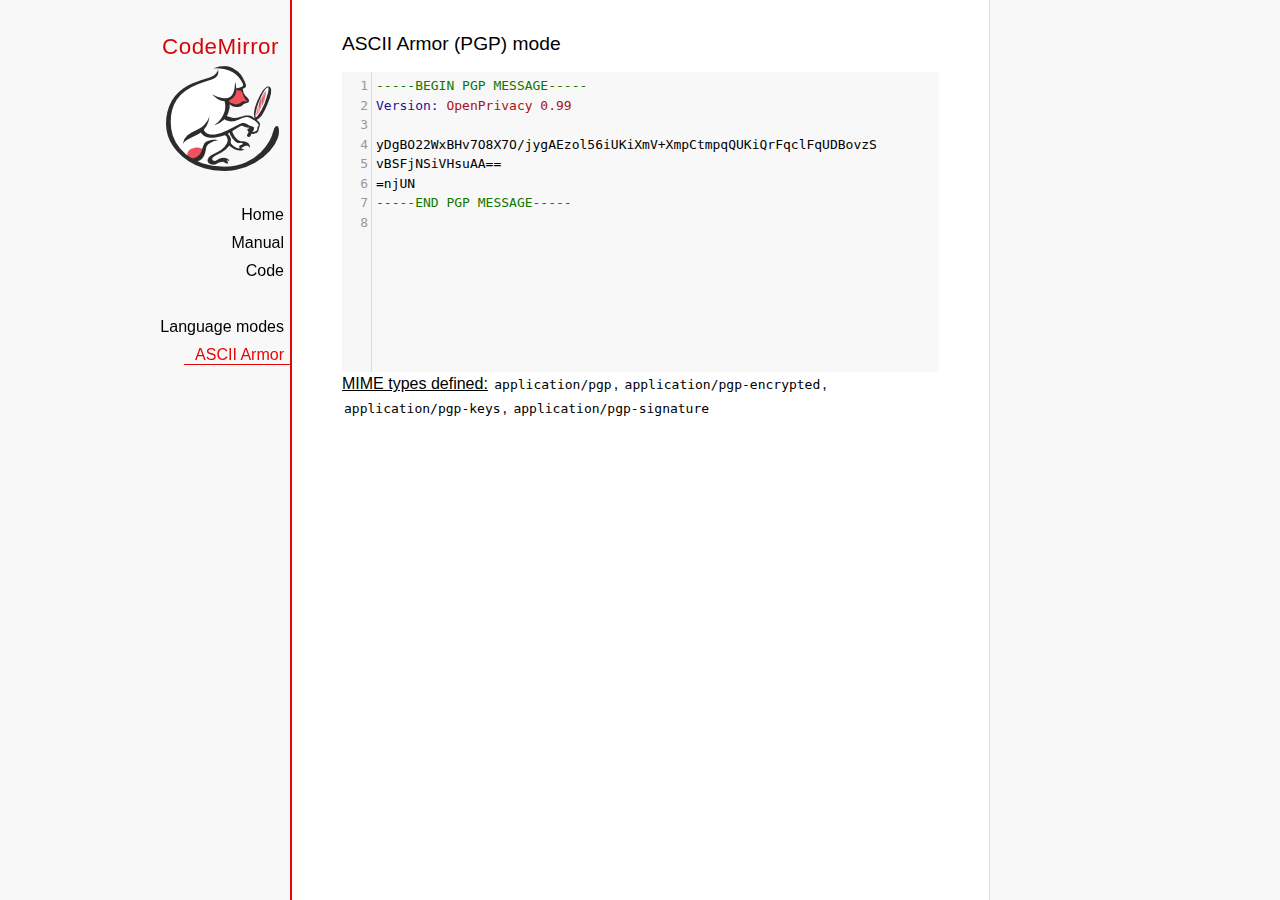
<file: res/editor/CodeMirror/mode/asciiarmor/index.html>
<!doctype html>

<title>CodeMirror: ASCII Armor (PGP) mode</title>
<meta charset="utf-8"/>
<link rel=stylesheet href="../../doc/docs.css">

<link rel="stylesheet" href="../../lib/codemirror.css">
<script src="../../lib/codemirror.js"></script>
<script src="asciiarmor.js"></script>
<style>.CodeMirror {background: #f8f8f8;}</style>
<div id=nav>
  <a href="https://codemirror.net"><h1>CodeMirror</h1><img id=logo src="../../doc/logo.png"></a>

  <ul>
    <li><a href="../../index.html">Home</a>
    <li><a href="../../doc/manual.html">Manual</a>
    <li><a href="https://github.com/codemirror/codemirror">Code</a>
  </ul>
  <ul>
    <li><a href="../index.html">Language modes</a>
    <li><a class=active href="#">ASCII Armor</a>
  </ul>
</div>

<article>
<h2>ASCII Armor (PGP) mode</h2>
<form><textarea id="code" name="code">
-----BEGIN PGP MESSAGE-----
Version: OpenPrivacy 0.99

yDgBO22WxBHv7O8X7O/jygAEzol56iUKiXmV+XmpCtmpqQUKiQrFqclFqUDBovzS
vBSFjNSiVHsuAA==
=njUN
-----END PGP MESSAGE-----
</textarea></form>

<script>
var editor = CodeMirror.fromTextArea(document.getElementById("code"), {
  lineNumbers: true
});
</script>

<p><strong>MIME types
defined:</strong> <code>application/pgp</code>, <code>application/pgp-encrypted</code>, <code>application/pgp-keys</code>, <code>application/pgp-signature</code></p>

</article>
</file>
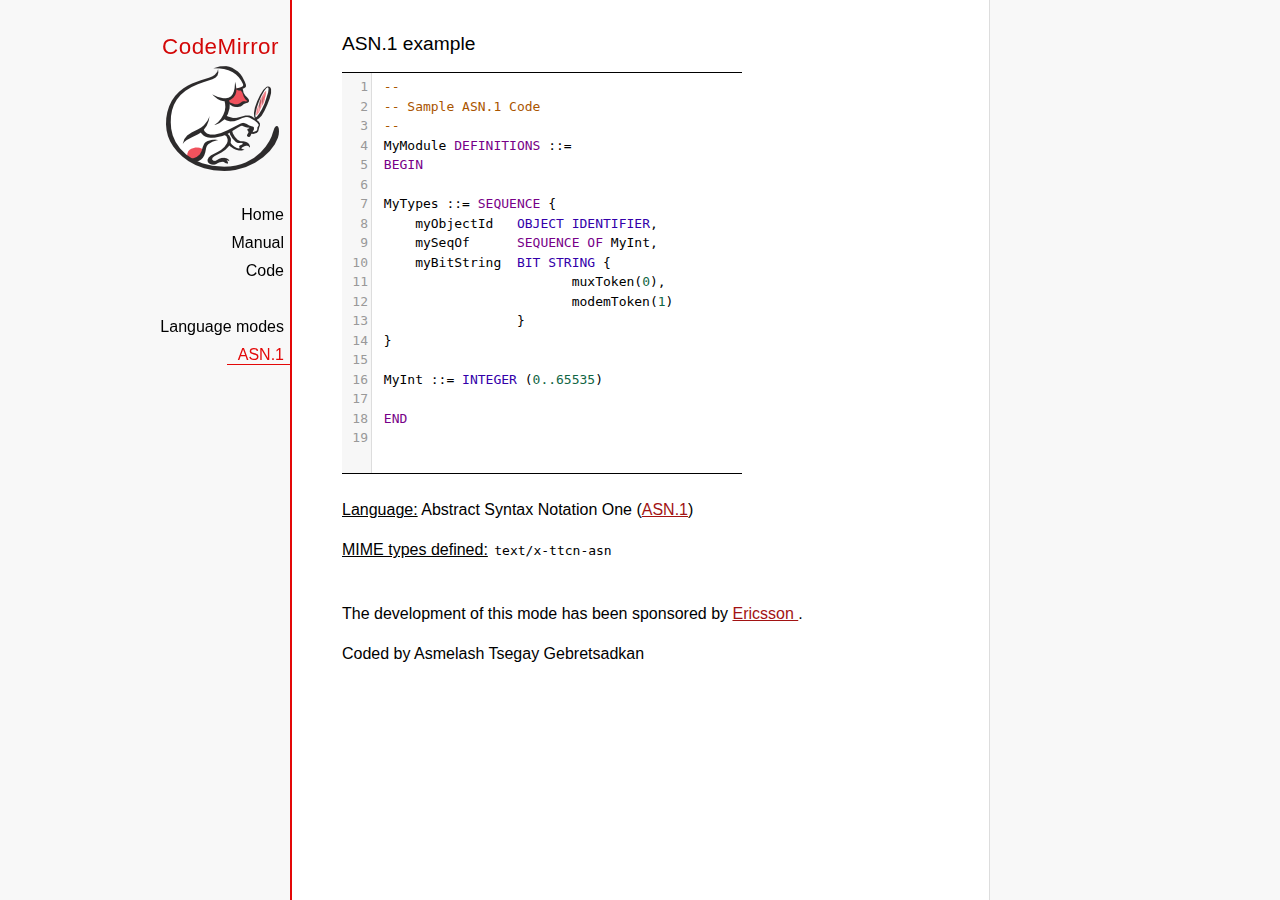
<file: res/editor/CodeMirror/mode/asn.1/index.html>
﻿<!doctype html>

<title>CodeMirror: ASN.1 mode</title>
<meta charset="utf-8"/>
<link rel=stylesheet href="../../doc/docs.css">

<link rel="stylesheet" href="../../lib/codemirror.css">
<script src="../../lib/codemirror.js"></script>
<script src="../../addon/edit/matchbrackets.js"></script>
<script src="asn.1.js"></script>
<style>
    .CodeMirror {
        border-top: 1px solid black;
        border-bottom: 1px solid black;
    }
</style>
<div id=nav>
    <a href="https://codemirror.net"><h1>CodeMirror</h1>
        <img id=logo src="../../doc/logo.png">
    </a>

    <ul>
        <li><a href="../../index.html">Home</a>
        <li><a href="../../doc/manual.html">Manual</a>
        <li><a href="https://github.com/codemirror/codemirror">Code</a>
    </ul>
    <ul>
        <li><a href="../index.html">Language modes</a>
        <li><a class=active href="http://en.wikipedia.org/wiki/Abstract_Syntax_Notation_One">ASN.1</a>
    </ul>
</div>
<article>
    <h2>ASN.1 example</h2>
    <div>
        <textarea id="ttcn-asn-code">
 --
 -- Sample ASN.1 Code
 --
 MyModule DEFINITIONS ::=
 BEGIN

 MyTypes ::= SEQUENCE {
     myObjectId   OBJECT IDENTIFIER,
     mySeqOf      SEQUENCE OF MyInt,
     myBitString  BIT STRING {
                         muxToken(0),
                         modemToken(1)
                  }
 }

 MyInt ::= INTEGER (0..65535)

 END
        </textarea>
    </div>

    <script>
        var ttcnEditor = CodeMirror.fromTextArea(document.getElementById("ttcn-asn-code"), {
            lineNumbers: true,
            matchBrackets: true,
            mode: "text/x-ttcn-asn"
        });
        ttcnEditor.setSize(400, 400);
        var mac = CodeMirror.keyMap.default == CodeMirror.keyMap.macDefault;
        CodeMirror.keyMap.default[(mac ? "Cmd" : "Ctrl") + "-Space"] = "autocomplete";
    </script>
    <br/>
    <p><strong>Language:</strong> Abstract Syntax Notation One
        (<a href="http://www.itu.int/en/ITU-T/asn1/Pages/introduction.aspx">ASN.1</a>)
    </p>
    <p><strong>MIME types defined:</strong> <code>text/x-ttcn-asn</code></p>

    <br/>
    <p>The development of this mode has been sponsored by <a href="http://www.ericsson.com/">Ericsson
    </a>.</p>
    <p>Coded by Asmelash Tsegay Gebretsadkan </p>
</article>
</file>
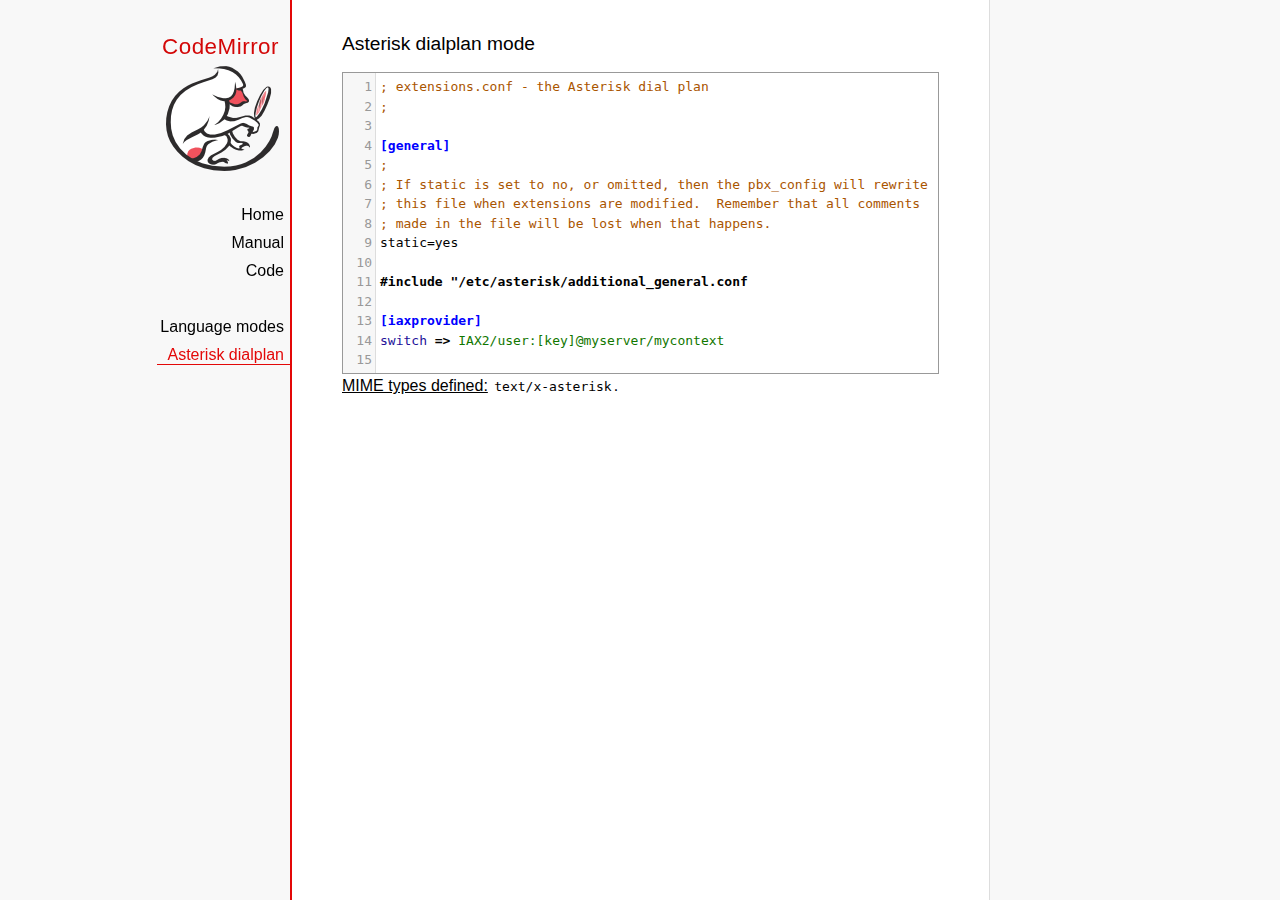
<file: res/editor/CodeMirror/mode/asterisk/index.html>
<!doctype html>

<title>CodeMirror: Asterisk dialplan mode</title>
<meta charset="utf-8"/>
<link rel=stylesheet href="../../doc/docs.css">

<link rel="stylesheet" href="../../lib/codemirror.css">
<script src="../../lib/codemirror.js"></script>
<script src="../../addon/edit/matchbrackets.js"></script>
<script src="asterisk.js"></script>
<style>
      .CodeMirror {border: 1px solid #999;}
      .cm-s-default span.cm-arrow { color: red; }
    </style>
<div id=nav>
  <a href="https://codemirror.net"><h1>CodeMirror</h1><img id=logo src="../../doc/logo.png"></a>

  <ul>
    <li><a href="../../index.html">Home</a>
    <li><a href="../../doc/manual.html">Manual</a>
    <li><a href="https://github.com/codemirror/codemirror">Code</a>
  </ul>
  <ul>
    <li><a href="../index.html">Language modes</a>
    <li><a class=active href="#">Asterisk dialplan</a>
  </ul>
</div>

<article>
<h2>Asterisk dialplan mode</h2>
<form><textarea id="code" name="code">
; extensions.conf - the Asterisk dial plan
;

[general]
;
; If static is set to no, or omitted, then the pbx_config will rewrite
; this file when extensions are modified.  Remember that all comments
; made in the file will be lost when that happens.
static=yes

#include "/etc/asterisk/additional_general.conf

[iaxprovider]
switch => IAX2/user:[key]@myserver/mycontext

[dynamic]
#exec /usr/bin/dynamic-peers.pl

[trunkint]
;
; International long distance through trunk
;
exten => _9011.,1,Macro(dundi-e164,${EXTEN:4})
exten => _9011.,n,Dial(${GLOBAL(TRUNK)}/${FILTER(0-9,${EXTEN:${GLOBAL(TRUNKMSD)}})})

[local]
;
; Master context for local, toll-free, and iaxtel calls only
;
ignorepat => 9
include => default

[demo]
include => stdexten
;
; We start with what to do when a call first comes in.
;
exten => s,1,Wait(1)			; Wait a second, just for fun
same  => n,Answer			; Answer the line
same  => n,Set(TIMEOUT(digit)=5)	; Set Digit Timeout to 5 seconds
same  => n,Set(TIMEOUT(response)=10)	; Set Response Timeout to 10 seconds
same  => n(restart),BackGround(demo-congrats)	; Play a congratulatory message
same  => n(instruct),BackGround(demo-instruct)	; Play some instructions
same  => n,WaitExten			; Wait for an extension to be dialed.

exten => 2,1,BackGround(demo-moreinfo)	; Give some more information.
exten => 2,n,Goto(s,instruct)

exten => 3,1,Set(LANGUAGE()=fr)		; Set language to french
exten => 3,n,Goto(s,restart)		; Start with the congratulations

exten => 1000,1,Goto(default,s,1)
;
; We also create an example user, 1234, who is on the console and has
; voicemail, etc.
;
exten => 1234,1,Playback(transfer,skip)		; "Please hold while..."
					; (but skip if channel is not up)
exten => 1234,n,Gosub(${EXTEN},stdexten(${GLOBAL(CONSOLE)}))
exten => 1234,n,Goto(default,s,1)		; exited Voicemail

exten => 1235,1,Voicemail(1234,u)		; Right to voicemail

exten => 1236,1,Dial(Console/dsp)		; Ring forever
exten => 1236,n,Voicemail(1234,b)		; Unless busy

;
; # for when they're done with the demo
;
exten => #,1,Playback(demo-thanks)	; "Thanks for trying the demo"
exten => #,n,Hangup			; Hang them up.

;
; A timeout and "invalid extension rule"
;
exten => t,1,Goto(#,1)			; If they take too long, give up
exten => i,1,Playback(invalid)		; "That's not valid, try again"

;
; Create an extension, 500, for dialing the
; Asterisk demo.
;
exten => 500,1,Playback(demo-abouttotry); Let them know what's going on
exten => 500,n,Dial(IAX2/guest@pbx.digium.com/s@default)	; Call the Asterisk demo
exten => 500,n,Playback(demo-nogo)	; Couldn't connect to the demo site
exten => 500,n,Goto(s,6)		; Return to the start over message.

;
; Create an extension, 600, for evaluating echo latency.
;
exten => 600,1,Playback(demo-echotest)	; Let them know what's going on
exten => 600,n,Echo			; Do the echo test
exten => 600,n,Playback(demo-echodone)	; Let them know it's over
exten => 600,n,Goto(s,6)		; Start over

;
;	You can use the Macro Page to intercom a individual user
exten => 76245,1,Macro(page,SIP/Grandstream1)
; or if your peernames are the same as extensions
exten => _7XXX,1,Macro(page,SIP/${EXTEN})
;
;
; System Wide Page at extension 7999
;
exten => 7999,1,Set(TIMEOUT(absolute)=60)
exten => 7999,2,Page(Local/Grandstream1@page&Local/Xlite1@page&Local/1234@page/n,d)

; Give voicemail at extension 8500
;
exten => 8500,1,VoicemailMain
exten => 8500,n,Goto(s,6)

    </textarea></form>
    <script>
      var editor = CodeMirror.fromTextArea(document.getElementById("code"), {
        mode: "text/x-asterisk",
        matchBrackets: true,
        lineNumbers: true
      });
    </script>

    <p><strong>MIME types defined:</strong> <code>text/x-asterisk</code>.</p>

  </article>
</file>
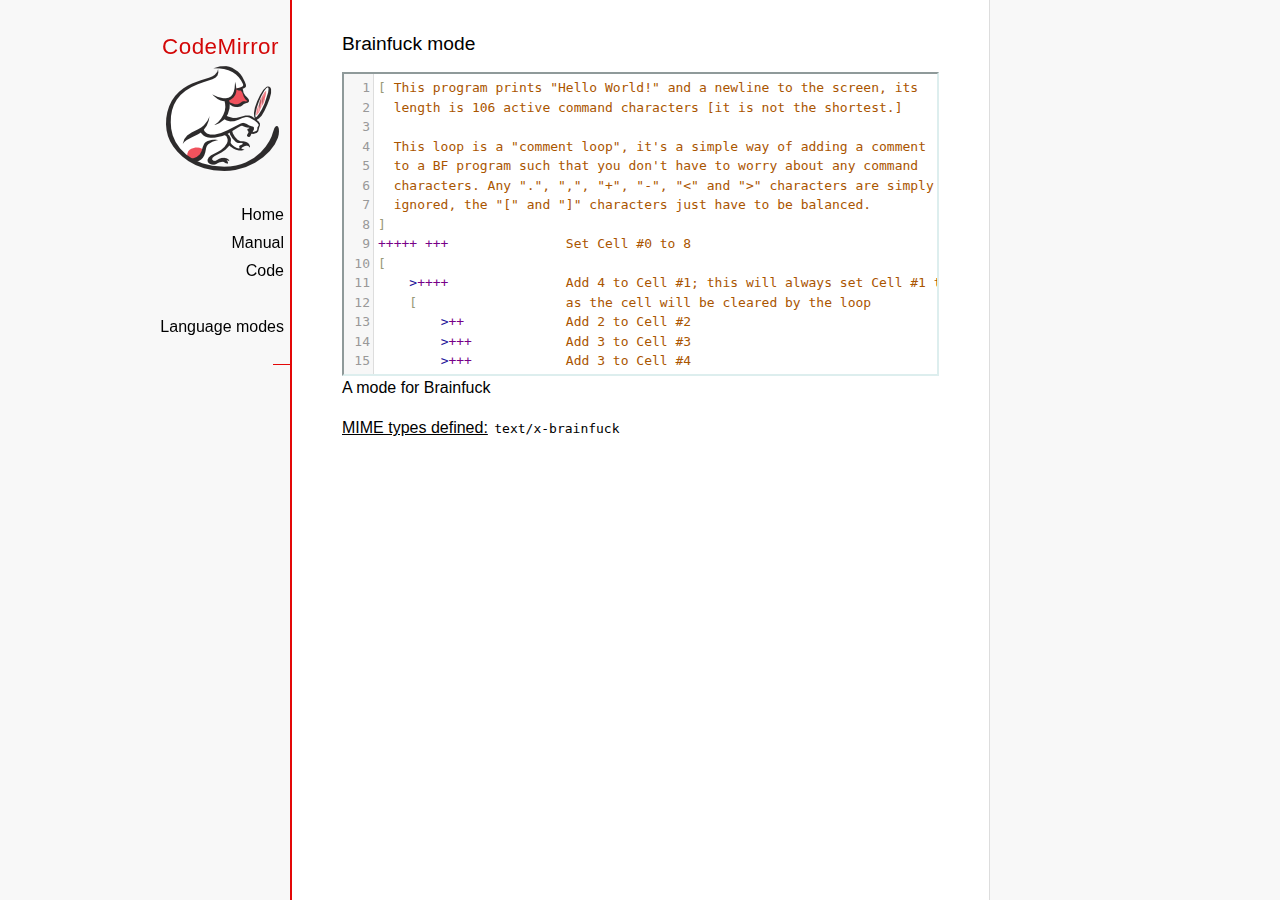
<file: res/editor/CodeMirror/mode/brainfuck/index.html>
<!doctype html>

<title>CodeMirror: Brainfuck mode</title>
<meta charset="utf-8"/>
<link rel=stylesheet href="../../doc/docs.css">

<link rel="stylesheet" href="../../lib/codemirror.css">
<script src="../../lib/codemirror.js"></script>
<script src="../../addon/edit/matchbrackets.js"></script>
<script src="./brainfuck.js"></script>
<style>
	.CodeMirror { border: 2px inset #dee; }
    </style>
<div id=nav>
  <a href="https://codemirror.net"><h1>CodeMirror</h1><img id=logo src="../../doc/logo.png"></a>

  <ul>
    <li><a href="../../index.html">Home</a>
    <li><a href="../../doc/manual.html">Manual</a>
    <li><a href="https://github.com/codemirror/codemirror">Code</a>
  </ul>
  <ul>
    <li><a href="../index.html">Language modes</a>
    <li><a class=active href="#"></a>
  </ul>
</div>

<article>
<h2>Brainfuck mode</h2>
<form><textarea id="code" name="code">
[ This program prints "Hello World!" and a newline to the screen, its
  length is 106 active command characters [it is not the shortest.]

  This loop is a "comment loop", it's a simple way of adding a comment
  to a BF program such that you don't have to worry about any command
  characters. Any ".", ",", "+", "-", "&lt;" and "&gt;" characters are simply
  ignored, the "[" and "]" characters just have to be balanced.
]
+++++ +++               Set Cell #0 to 8
[
    &gt;++++               Add 4 to Cell #1; this will always set Cell #1 to 4
    [                   as the cell will be cleared by the loop
        &gt;++             Add 2 to Cell #2
        &gt;+++            Add 3 to Cell #3
        &gt;+++            Add 3 to Cell #4
        &gt;+              Add 1 to Cell #5
        &lt;&lt;&lt;&lt;-           Decrement the loop counter in Cell #1
    ]                   Loop till Cell #1 is zero; number of iterations is 4
    &gt;+                  Add 1 to Cell #2
    &gt;+                  Add 1 to Cell #3
    &gt;-                  Subtract 1 from Cell #4
    &gt;&gt;+                 Add 1 to Cell #6
    [&lt;]                 Move back to the first zero cell you find; this will
                        be Cell #1 which was cleared by the previous loop
    &lt;-                  Decrement the loop Counter in Cell #0
]                       Loop till Cell #0 is zero; number of iterations is 8

The result of this is:
Cell No :   0   1   2   3   4   5   6
Contents:   0   0  72 104  88  32   8
Pointer :   ^

&gt;&gt;.                     Cell #2 has value 72 which is 'H'
&gt;---.                   Subtract 3 from Cell #3 to get 101 which is 'e'
+++++++..+++.           Likewise for 'llo' from Cell #3
&gt;&gt;.                     Cell #5 is 32 for the space
&lt;-.                     Subtract 1 from Cell #4 for 87 to give a 'W'
&lt;.                      Cell #3 was set to 'o' from the end of 'Hello'
+++.------.--------.    Cell #3 for 'rl' and 'd'
&gt;&gt;+.                    Add 1 to Cell #5 gives us an exclamation point
&gt;++.                    And finally a newline from Cell #6
</textarea></form>

    <script>
      var editor = CodeMirror.fromTextArea(document.getElementById("code"), {
        lineNumbers: true,
        matchBrackets: true,
        mode: "text/x-brainfuck"
      });
    </script>

    <p>A mode for Brainfuck</p>

    <p><strong>MIME types defined:</strong> <code>text/x-brainfuck</code></p>
  </article>
</file>
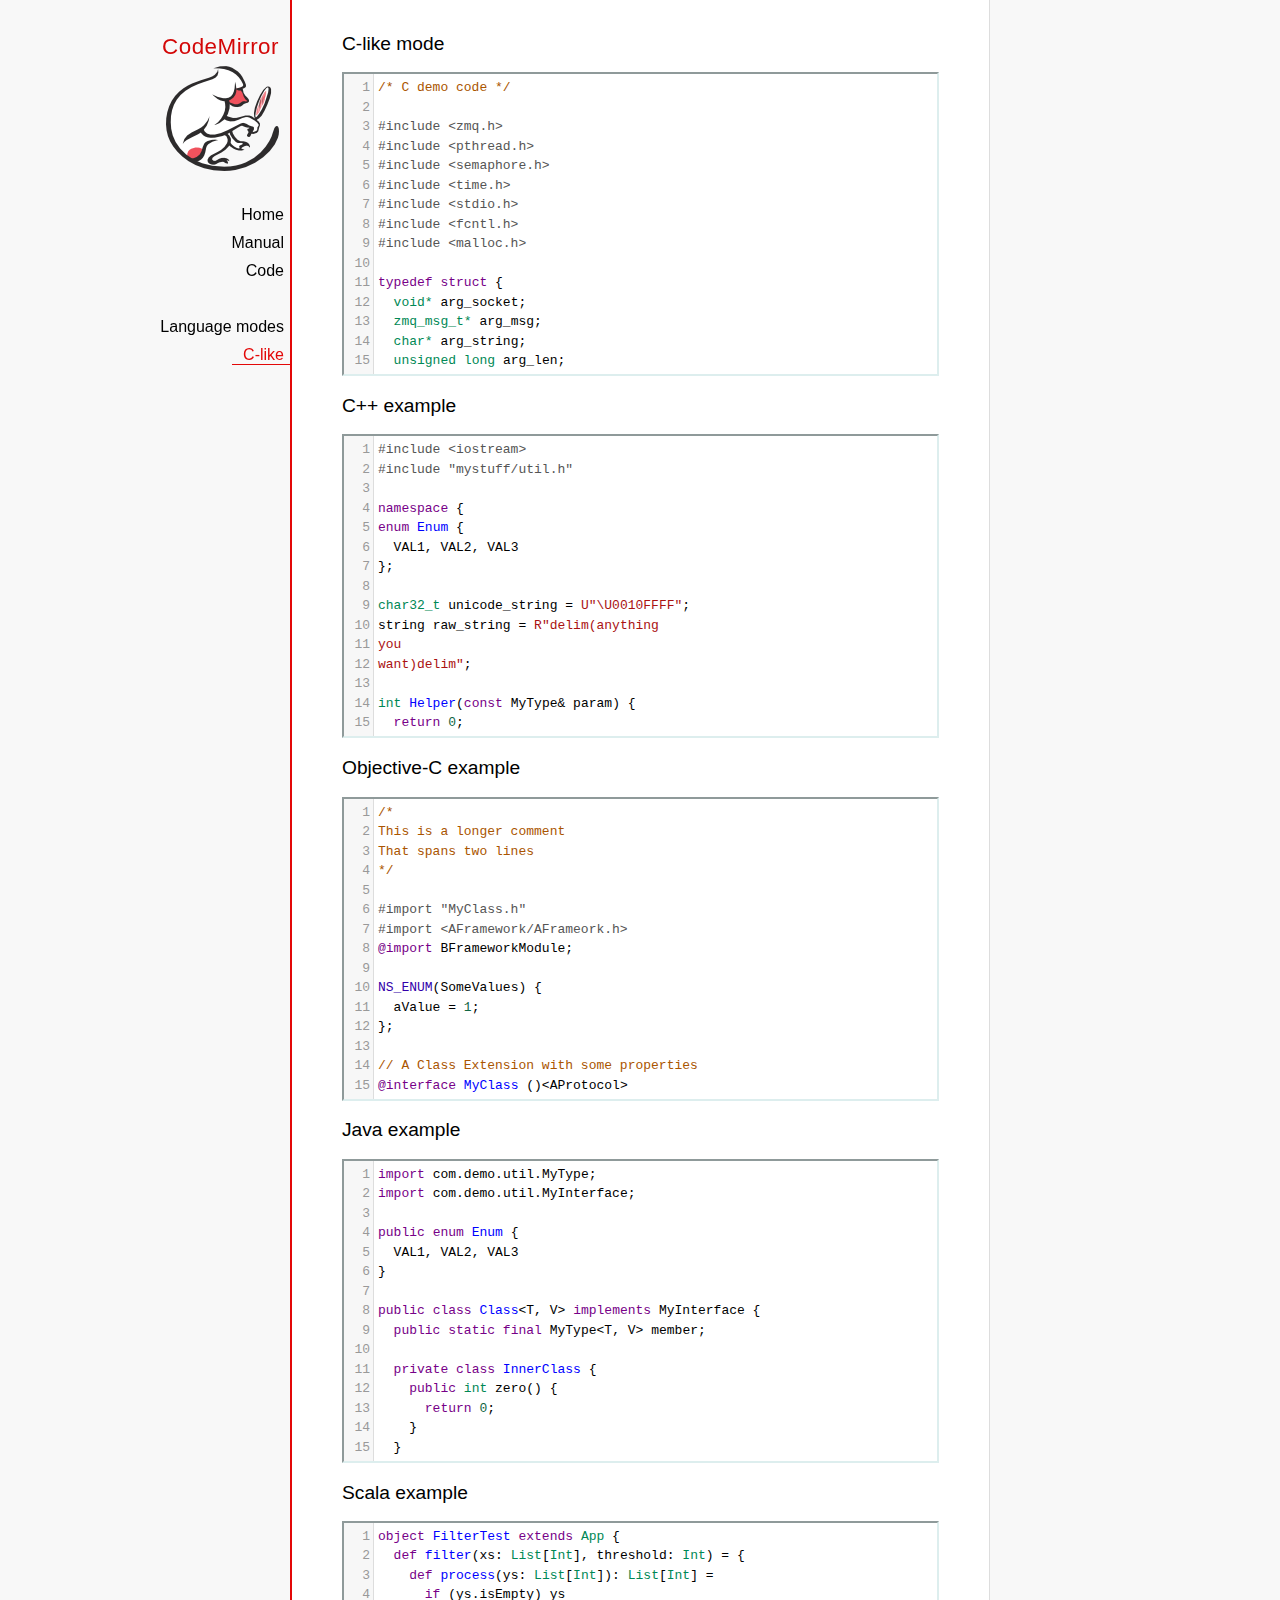
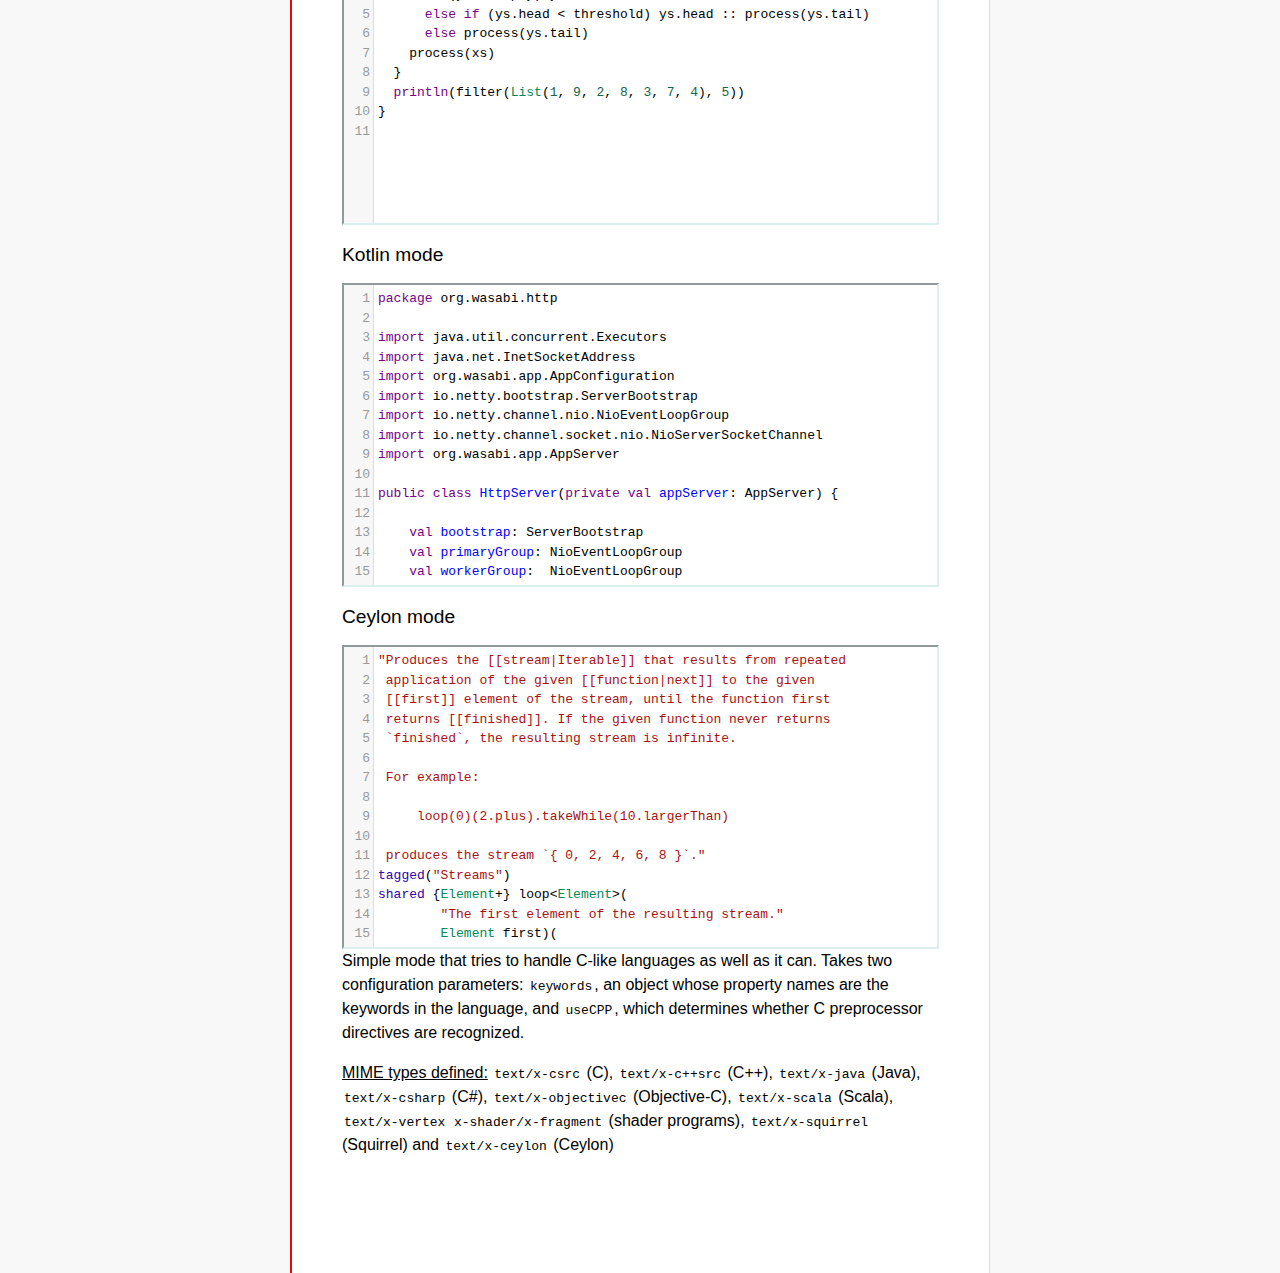
<file: res/editor/CodeMirror/mode/clike/index.html>
<!doctype html>

<title>CodeMirror: C-like mode</title>
<meta charset="utf-8"/>
<link rel=stylesheet href="../../doc/docs.css">

<link rel="stylesheet" href="../../lib/codemirror.css">
<script src="../../lib/codemirror.js"></script>
<script src="../../addon/edit/matchbrackets.js"></script>
<link rel="stylesheet" href="../../addon/hint/show-hint.css">
<script src="../../addon/hint/show-hint.js"></script>
<script src="clike.js"></script>
<style>.CodeMirror {border: 2px inset #dee;}</style>
<div id=nav>
  <a href="https://codemirror.net"><h1>CodeMirror</h1><img id=logo src="../../doc/logo.png"></a>

  <ul>
    <li><a href="../../index.html">Home</a>
    <li><a href="../../doc/manual.html">Manual</a>
    <li><a href="https://github.com/codemirror/codemirror">Code</a>
  </ul>
  <ul>
    <li><a href="../index.html">Language modes</a>
    <li><a class=active href="#">C-like</a>
  </ul>
</div>

<article>
<h2>C-like mode</h2>

<div><textarea id="c-code">
/* C demo code */

#include <zmq.h>
#include <pthread.h>
#include <semaphore.h>
#include <time.h>
#include <stdio.h>
#include <fcntl.h>
#include <malloc.h>

typedef struct {
  void* arg_socket;
  zmq_msg_t* arg_msg;
  char* arg_string;
  unsigned long arg_len;
  int arg_int, arg_command;

  int signal_fd;
  int pad;
  void* context;
  sem_t sem;
} acl_zmq_context;

#define p(X) (context->arg_##X)

void* zmq_thread(void* context_pointer) {
  acl_zmq_context* context = (acl_zmq_context*)context_pointer;
  char ok = 'K', err = 'X';
  int res;

  while (1) {
    while ((res = sem_wait(&amp;context->sem)) == EINTR);
    if (res) {write(context->signal_fd, &amp;err, 1); goto cleanup;}
    switch(p(command)) {
    case 0: goto cleanup;
    case 1: p(socket) = zmq_socket(context->context, p(int)); break;
    case 2: p(int) = zmq_close(p(socket)); break;
    case 3: p(int) = zmq_bind(p(socket), p(string)); break;
    case 4: p(int) = zmq_connect(p(socket), p(string)); break;
    case 5: p(int) = zmq_getsockopt(p(socket), p(int), (void*)p(string), &amp;p(len)); break;
    case 6: p(int) = zmq_setsockopt(p(socket), p(int), (void*)p(string), p(len)); break;
    case 7: p(int) = zmq_send(p(socket), p(msg), p(int)); break;
    case 8: p(int) = zmq_recv(p(socket), p(msg), p(int)); break;
    case 9: p(int) = zmq_poll(p(socket), p(int), p(len)); break;
    }
    p(command) = errno;
    write(context->signal_fd, &amp;ok, 1);
  }
 cleanup:
  close(context->signal_fd);
  free(context_pointer);
  return 0;
}

void* zmq_thread_init(void* zmq_context, int signal_fd) {
  acl_zmq_context* context = malloc(sizeof(acl_zmq_context));
  pthread_t thread;

  context->context = zmq_context;
  context->signal_fd = signal_fd;
  sem_init(&amp;context->sem, 1, 0);
  pthread_create(&amp;thread, 0, &amp;zmq_thread, context);
  pthread_detach(thread);
  return context;
}
</textarea></div>

<h2>C++ example</h2>

<div><textarea id="cpp-code">
#include <iostream>
#include "mystuff/util.h"

namespace {
enum Enum {
  VAL1, VAL2, VAL3
};

char32_t unicode_string = U"\U0010FFFF";
string raw_string = R"delim(anything
you
want)delim";

int Helper(const MyType& param) {
  return 0;
}
} // namespace

class ForwardDec;

template <class T, class V>
class Class : public BaseClass {
  const MyType<T, V> member_;

 public:
  const MyType<T, V>& Method() const {
    return member_;
  }

  void Method2(MyType<T, V>* value);
}

template <class T, class V>
void Class::Method2(MyType<T, V>* value) {
  std::out << 1 >> method();
  value->Method3(member_);
  member_ = value;
}
</textarea></div>

<h2>Objective-C example</h2>

<div><textarea id="objectivec-code">
/*
This is a longer comment
That spans two lines
*/

#import "MyClass.h"
#import <AFramework/AFrameork.h>
@import BFrameworkModule;

NS_ENUM(SomeValues) {
  aValue = 1;
};

// A Class Extension with some properties
@interface MyClass ()<AProtocol>
@property(atomic, readwrite, assign) NSInteger anInt;
@property(nonatomic, strong, nullable) NSString *aString;
@end

@implementation YourAppDelegate

- (instancetype)initWithString:(NSString *)aStringVar {
  if ((self = [super init])) {
    aString = aStringVar;
  }
  return self;
}

- (BOOL)doSomething:(float)progress {
  NSString *myString = @"This is a ObjC string %f ";
  myString = [[NSString stringWithFormat:myString, progress] stringByAppendingString:self.aString];
  return myString.length > 100 ? NO : YES;
}

@end
</textarea></div>

<h2>Java example</h2>

<div><textarea id="java-code">
import com.demo.util.MyType;
import com.demo.util.MyInterface;

public enum Enum {
  VAL1, VAL2, VAL3
}

public class Class<T, V> implements MyInterface {
  public static final MyType<T, V> member;
  
  private class InnerClass {
    public int zero() {
      return 0;
    }
  }

  @Override
  public MyType method() {
    return member;
  }

  public void method2(MyType<T, V> value) {
    method();
    value.method3();
    member = value;
  }
}
</textarea></div>

<h2>Scala example</h2>

<div><textarea id="scala-code">
object FilterTest extends App {
  def filter(xs: List[Int], threshold: Int) = {
    def process(ys: List[Int]): List[Int] =
      if (ys.isEmpty) ys
      else if (ys.head < threshold) ys.head :: process(ys.tail)
      else process(ys.tail)
    process(xs)
  }
  println(filter(List(1, 9, 2, 8, 3, 7, 4), 5))
}
</textarea></div>

<h2>Kotlin mode</h2>

<div><textarea id="kotlin-code">
package org.wasabi.http

import java.util.concurrent.Executors
import java.net.InetSocketAddress
import org.wasabi.app.AppConfiguration
import io.netty.bootstrap.ServerBootstrap
import io.netty.channel.nio.NioEventLoopGroup
import io.netty.channel.socket.nio.NioServerSocketChannel
import org.wasabi.app.AppServer

public class HttpServer(private val appServer: AppServer) {

    val bootstrap: ServerBootstrap
    val primaryGroup: NioEventLoopGroup
    val workerGroup:  NioEventLoopGroup

    init {
        // Define worker groups
        primaryGroup = NioEventLoopGroup()
        workerGroup = NioEventLoopGroup()

        // Initialize bootstrap of server
        bootstrap = ServerBootstrap()

        bootstrap.group(primaryGroup, workerGroup)
        bootstrap.channel(javaClass<NioServerSocketChannel>())
        bootstrap.childHandler(NettyPipelineInitializer(appServer))
    }

    public fun start(wait: Boolean = true) {
        val channel = bootstrap.bind(appServer.configuration.port)?.sync()?.channel()

        if (wait) {
            channel?.closeFuture()?.sync()
        }
    }

    public fun stop() {
        // Shutdown all event loops
        primaryGroup.shutdownGracefully()
        workerGroup.shutdownGracefully()

        // Wait till all threads are terminated
        primaryGroup.terminationFuture().sync()
        workerGroup.terminationFuture().sync()
    }
}
</textarea></div>

<h2>Ceylon mode</h2>

<div><textarea id="ceylon-code">
"Produces the [[stream|Iterable]] that results from repeated
 application of the given [[function|next]] to the given
 [[first]] element of the stream, until the function first
 returns [[finished]]. If the given function never returns 
 `finished`, the resulting stream is infinite.

 For example:

     loop(0)(2.plus).takeWhile(10.largerThan)

 produces the stream `{ 0, 2, 4, 6, 8 }`."
tagged("Streams")
shared {Element+} loop&lt;Element&gt;(
        "The first element of the resulting stream."
        Element first)(
        "The function that produces the next element of the
         stream, given the current element. The function may
         return [[finished]] to indicate the end of the 
         stream."
        Element|Finished next(Element element))
    =&gt; let (start = first)
    object satisfies {Element+} {
        first =&gt; start;
        empty =&gt; false;
        function nextElement(Element element)
                =&gt; next(element);
        iterator()
                =&gt; object satisfies Iterator&lt;Element&gt; {
            variable Element|Finished current = start;
            shared actual Element|Finished next() {
                if (!is Finished result = current) {
                    current = nextElement(result);
                    return result;
                }
                else {
                    return finished;
                }
            }
        };
    };
</textarea></div>

    <script>
      var cEditor = CodeMirror.fromTextArea(document.getElementById("c-code"), {
        lineNumbers: true,
        matchBrackets: true,
        mode: "text/x-csrc"
      });
      var cppEditor = CodeMirror.fromTextArea(document.getElementById("cpp-code"), {
        lineNumbers: true,
        matchBrackets: true,
        mode: "text/x-c++src"
      });
      var javaEditor = CodeMirror.fromTextArea(document.getElementById("java-code"), {
        lineNumbers: true,
        matchBrackets: true,
        mode: "text/x-java"
      });
      var objectivecEditor = CodeMirror.fromTextArea(document.getElementById("objectivec-code"), {
        lineNumbers: true,
        matchBrackets: true,
        mode: "text/x-objectivec"
      });
      var scalaEditor = CodeMirror.fromTextArea(document.getElementById("scala-code"), {
        lineNumbers: true,
        matchBrackets: true,
        mode: "text/x-scala"
      });
      var kotlinEditor = CodeMirror.fromTextArea(document.getElementById("kotlin-code"), {
          lineNumbers: true,
          matchBrackets: true,
          mode: "text/x-kotlin"
      });
      var ceylonEditor = CodeMirror.fromTextArea(document.getElementById("ceylon-code"), {
          lineNumbers: true,
          matchBrackets: true,
          mode: "text/x-ceylon"
      });
      var mac = CodeMirror.keyMap.default == CodeMirror.keyMap.macDefault;
      CodeMirror.keyMap.default[(mac ? "Cmd" : "Ctrl") + "-Space"] = "autocomplete";
    </script>

    <p>Simple mode that tries to handle C-like languages as well as it
    can. Takes two configuration parameters: <code>keywords</code>, an
    object whose property names are the keywords in the language,
    and <code>useCPP</code>, which determines whether C preprocessor
    directives are recognized.</p>

    <p><strong>MIME types defined:</strong> <code>text/x-csrc</code>
    (C), <code>text/x-c++src</code> (C++), <code>text/x-java</code>
    (Java), <code>text/x-csharp</code> (C#),
    <code>text/x-objectivec</code> (Objective-C),
    <code>text/x-scala</code> (Scala), <code>text/x-vertex</code>
    <code>x-shader/x-fragment</code> (shader programs),
    <code>text/x-squirrel</code> (Squirrel) and
    <code>text/x-ceylon</code> (Ceylon)</p>
</article>
</file>
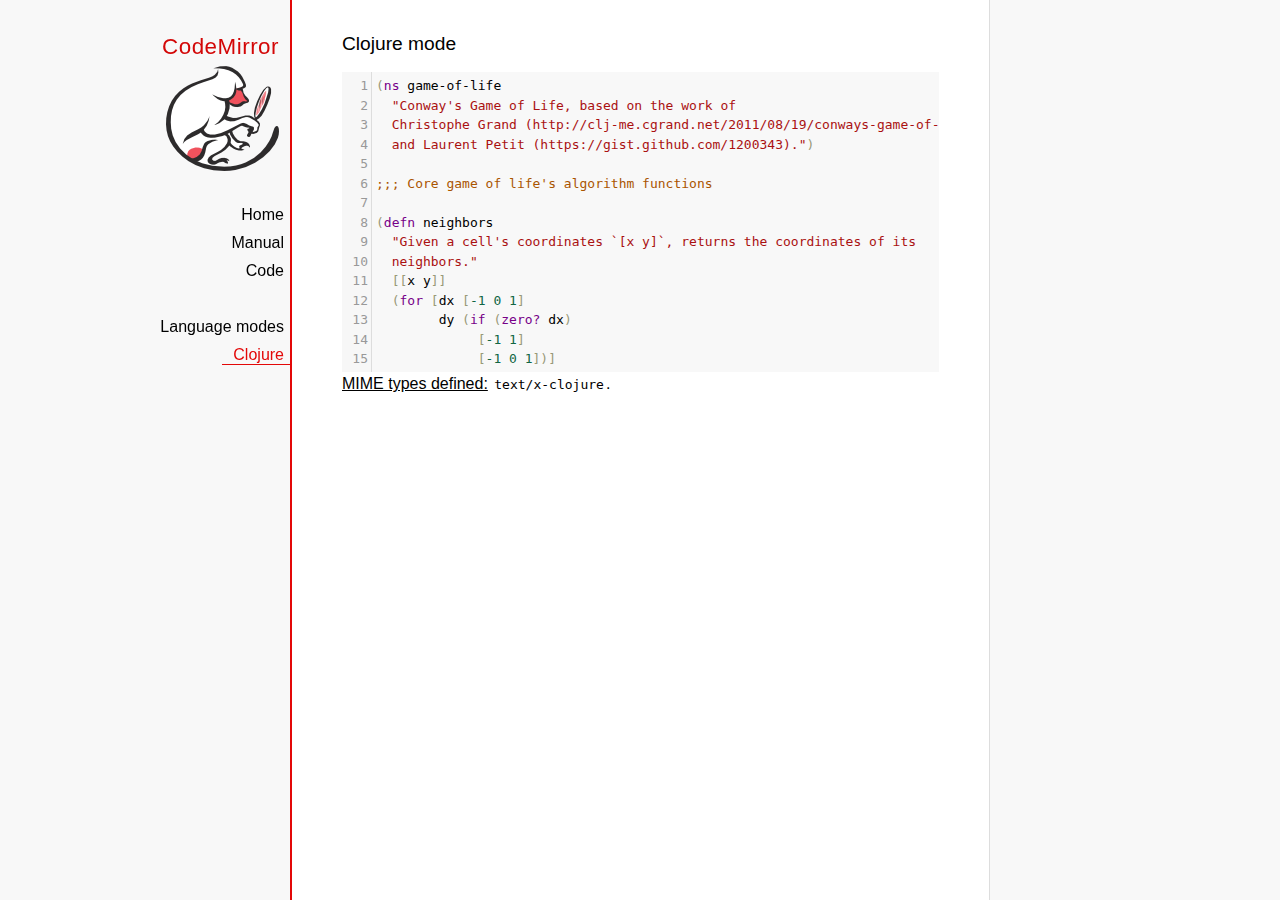
<file: res/editor/CodeMirror/mode/clojure/index.html>
<!doctype html>

<title>CodeMirror: Clojure mode</title>
<meta charset="utf-8"/>
<link rel=stylesheet href="../../doc/docs.css">

<link rel="stylesheet" href="../../lib/codemirror.css">
<script src="../../lib/codemirror.js"></script>
<script src="../../addon/edit/closebrackets.js"></script>
<script src="../../addon/edit/matchbrackets.js"></script>
<script src="clojure.js"></script>
<style>.CodeMirror {background: #f8f8f8;}</style>
<div id=nav>
  <a href="https://codemirror.net"><h1>CodeMirror</h1><img id=logo src="../../doc/logo.png"></a>

  <ul>
    <li><a href="../../index.html">Home</a>
    <li><a href="../../doc/manual.html">Manual</a>
    <li><a href="https://github.com/codemirror/codemirror">Code</a>
  </ul>
  <ul>
    <li><a href="../index.html">Language modes</a>
    <li><a class=active href="#">Clojure</a>
  </ul>
</div>

<article>
<h2>Clojure mode</h2>
<form><textarea id="code" name="code">
(ns game-of-life
  "Conway's Game of Life, based on the work of
  Christophe Grand (http://clj-me.cgrand.net/2011/08/19/conways-game-of-life)
  and Laurent Petit (https://gist.github.com/1200343).")

;;; Core game of life's algorithm functions

(defn neighbors
  "Given a cell's coordinates `[x y]`, returns the coordinates of its
  neighbors."
  [[x y]]
  (for [dx [-1 0 1]
        dy (if (zero? dx)
             [-1 1]
             [-1 0 1])]
    [(+ dx x) (+ dy y)]))

(defn step
  "Given a set of living `cells`, computes the new set of living cells."
  [cells]
  (set (for [[cell n] (frequencies (mapcat neighbors cells))
             :when (or (= n 3)
                       (and (= n 2)
                            (cells cell)))]
         cell)))

;;; Utility methods for displaying game on a text terminal

(defn print-grid
  "Prints a `grid` of `w` columns and `h` rows, on *out*, representing a
  step in the game."
  [grid w h]
  (doseq [x (range (inc w))
          y (range (inc h))]
    (when (= y 0) (println))
    (print (if (grid [x y])
             "[X]"
             " . "))))

(defn print-grids
  "Prints a sequence of `grids` of `w` columns and `h` rows on *out*,
  representing several steps."
  [grids w h]
  (doseq [grid grids]
    (print-grid grid w h)
    (println)))

;;; Launches an example grid

(def grid
  "`grid` represents the initial set of living cells"
  #{[2 1] [2 2] [2 3]})

(print-grids (take 3 (iterate step grid)) 5 5)</textarea></form>
    <script>
      var editor = CodeMirror.fromTextArea(document.getElementById("code"), {
          autoCloseBrackets: true,
          lineNumbers: true,
          matchBrackets: true,
          mode: 'text/x-clojure'
      });
    </script>

    <p><strong>MIME types defined:</strong> <code>text/x-clojure</code>.</p>

  </article>
</file>
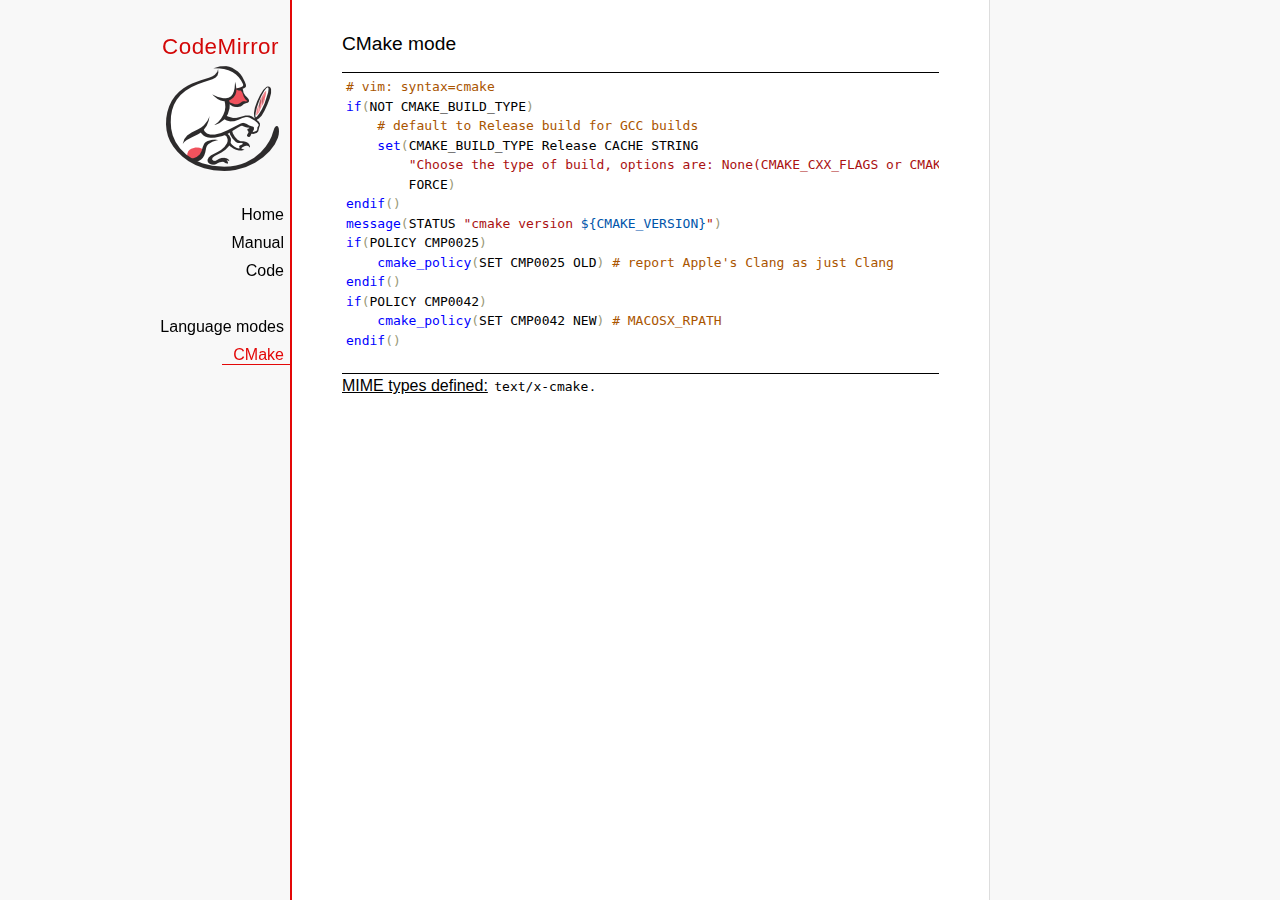
<file: res/editor/CodeMirror/mode/cmake/index.html>
<!doctype html>

<title>CodeMirror: CMake mode</title>
<meta charset="utf-8"/>
<link rel=stylesheet href="../../doc/docs.css">

<link rel="stylesheet" href="../../lib/codemirror.css">
<script src="../../lib/codemirror.js"></script>
<script src="../../addon/edit/matchbrackets.js"></script>
<script src="cmake.js"></script>
<style>
      .CodeMirror {border-top: 1px solid black; border-bottom: 1px solid black;}
      .cm-s-default span.cm-arrow { color: red; }
    </style>
<div id=nav>
  <a href="https://codemirror.net"><h1>CodeMirror</h1><img id=logo src="../../doc/logo.png"></a>

  <ul>
    <li><a href="../../index.html">Home</a>
    <li><a href="../../doc/manual.html">Manual</a>
    <li><a href="https://github.com/codemirror/codemirror">Code</a>
  </ul>
  <ul>
    <li><a href="../index.html">Language modes</a>
    <li><a class=active href="#">CMake</a>
  </ul>
</div>

<article>
<h2>CMake mode</h2>
<form><textarea id="code" name="code">
# vim: syntax=cmake
if(NOT CMAKE_BUILD_TYPE)
    # default to Release build for GCC builds
    set(CMAKE_BUILD_TYPE Release CACHE STRING
        "Choose the type of build, options are: None(CMAKE_CXX_FLAGS or CMAKE_C_FLAGS used) Debug Release RelWithDebInfo MinSizeRel."
        FORCE)
endif()
message(STATUS "cmake version ${CMAKE_VERSION}")
if(POLICY CMP0025)
    cmake_policy(SET CMP0025 OLD) # report Apple's Clang as just Clang
endif()
if(POLICY CMP0042)
    cmake_policy(SET CMP0042 NEW) # MACOSX_RPATH
endif()

project (x265)
cmake_minimum_required (VERSION 2.8.8) # OBJECT libraries require 2.8.8
include(CheckIncludeFiles)
include(CheckFunctionExists)
include(CheckSymbolExists)
include(CheckCXXCompilerFlag)

# X265_BUILD must be incremented each time the public API is changed
set(X265_BUILD 48)
configure_file("${PROJECT_SOURCE_DIR}/x265.def.in"
               "${PROJECT_BINARY_DIR}/x265.def")
configure_file("${PROJECT_SOURCE_DIR}/x265_config.h.in"
               "${PROJECT_BINARY_DIR}/x265_config.h")

SET(CMAKE_MODULE_PATH "${PROJECT_SOURCE_DIR}/cmake" "${CMAKE_MODULE_PATH}")

# System architecture detection
string(TOLOWER "${CMAKE_SYSTEM_PROCESSOR}" SYSPROC)
set(X86_ALIASES x86 i386 i686 x86_64 amd64)
list(FIND X86_ALIASES "${SYSPROC}" X86MATCH)
if("${SYSPROC}" STREQUAL "" OR X86MATCH GREATER "-1")
    message(STATUS "Detected x86 target processor")
    set(X86 1)
    add_definitions(-DX265_ARCH_X86=1)
    if("${CMAKE_SIZEOF_VOID_P}" MATCHES 8)
        set(X64 1)
        add_definitions(-DX86_64=1)
    endif()
elseif(${SYSPROC} STREQUAL "armv6l")
    message(STATUS "Detected ARM target processor")
    set(ARM 1)
    add_definitions(-DX265_ARCH_ARM=1 -DHAVE_ARMV6=1)
else()
    message(STATUS "CMAKE_SYSTEM_PROCESSOR value `${CMAKE_SYSTEM_PROCESSOR}` is unknown")
    message(STATUS "Please add this value near ${CMAKE_CURRENT_LIST_FILE}:${CMAKE_CURRENT_LIST_LINE}")
endif()

if(UNIX)
    list(APPEND PLATFORM_LIBS pthread)
    find_library(LIBRT rt)
    if(LIBRT)
        list(APPEND PLATFORM_LIBS rt)
    endif()
    find_package(Numa)
    if(NUMA_FOUND)
        list(APPEND CMAKE_REQUIRED_LIBRARIES ${NUMA_LIBRARY})
        check_symbol_exists(numa_node_of_cpu numa.h NUMA_V2)
        if(NUMA_V2)
            add_definitions(-DHAVE_LIBNUMA)
            message(STATUS "libnuma found, building with support for NUMA nodes")
            list(APPEND PLATFORM_LIBS ${NUMA_LIBRARY})
            link_directories(${NUMA_LIBRARY_DIR})
            include_directories(${NUMA_INCLUDE_DIR})
        endif()
    endif()
    mark_as_advanced(LIBRT NUMA_FOUND)
endif(UNIX)

if(X64 AND NOT WIN32)
    option(ENABLE_PIC "Enable Position Independent Code" ON)
else()
    option(ENABLE_PIC "Enable Position Independent Code" OFF)
endif(X64 AND NOT WIN32)

# Compiler detection
if(CMAKE_GENERATOR STREQUAL "Xcode")
  set(XCODE 1)
endif()
if (APPLE)
  add_definitions(-DMACOS)
endif()
</textarea></form>
    <script>
      var editor = CodeMirror.fromTextArea(document.getElementById("code"), {
        mode: "text/x-cmake",
        matchBrackets: true,
        indentUnit: 4
      });
    </script>

    <p><strong>MIME types defined:</strong> <code>text/x-cmake</code>.</p>

  </article>
</file>
<file: res/editor/stylesheet.css>
body {
  padding: 0;
  margin: 0;
  background-color:#666699;
}

aside {
  background-color: dark-grey;
  float: left;
  height: 90vh;
  width:12%;
}

.btn {
  right:0;
  padding: 0.4rem;
  width: 4rem;
  background: rgb(0, 0, 0);
  color: pink;
  font-size: 1rem;
  outline:none;
  cursor:pointer;
  width:100%;
}

.btn:hover{
   color:white;
   background: blue;
}

.content{
  width:100%;
  height:100%;
  background-color:grey;
  float:left;
}

.iframe{
  width:44%;
  height:90vh;
  background-color:white;
  float:left;
}

.text{
  float:left;
  width:44%;
  height:90vh;
}

nav{
  padding:0.5em;
  width:100%;
  float:left;
}

footer{
  float:left;
  color:dark-grey;
  padding:0.5em;
  height:100%;
  width: 100%;
  text-align:center;
}
</file>
<file: res/editor/CodeMirror/lib/codemirror.css>
/* BASICS */

.CodeMirror {
  /* Set height, width, borders, and global font properties here */
  font-family: monospace;
  height: 300px;
  color: black;
  direction: ltr;
}

/* PADDING */

.CodeMirror-lines {
  padding: 4px 0; /* Vertical padding around content */
}
.CodeMirror pre {
  padding: 0 4px; /* Horizontal padding of content */
}

.CodeMirror-scrollbar-filler, .CodeMirror-gutter-filler {
  background-color: white; /* The little square between H and V scrollbars */
}

/* GUTTER */

.CodeMirror-gutters {
  border-right: 1px solid #ddd;
  background-color: #f7f7f7;
  white-space: nowrap;
}
.CodeMirror-linenumbers {}
.CodeMirror-linenumber {
  padding: 0 3px 0 5px;
  min-width: 20px;
  text-align: right;
  color: #999;
  white-space: nowrap;
}

.CodeMirror-guttermarker { color: black; }
.CodeMirror-guttermarker-subtle { color: #999; }

/* CURSOR */

.CodeMirror-cursor {
  border-left: 1px solid black;
  border-right: none;
  width: 0;
}
/* Shown when moving in bi-directional text */
.CodeMirror div.CodeMirror-secondarycursor {
  border-left: 1px solid silver;
}
.cm-fat-cursor .CodeMirror-cursor {
  width: auto;
  border: 0 !important;
  background: #7e7;
}
.cm-fat-cursor div.CodeMirror-cursors {
  z-index: 1;
}
.cm-fat-cursor-mark {
  background-color: rgba(20, 255, 20, 0.5);
  -webkit-animation: blink 1.06s steps(1) infinite;
  -moz-animation: blink 1.06s steps(1) infinite;
  animation: blink 1.06s steps(1) infinite;
}
.cm-animate-fat-cursor {
  width: auto;
  border: 0;
  -webkit-animation: blink 1.06s steps(1) infinite;
  -moz-animation: blink 1.06s steps(1) infinite;
  animation: blink 1.06s steps(1) infinite;
  background-color: #7e7;
}
@-moz-keyframes blink {
  0% {}
  50% { background-color: transparent; }
  100% {}
}
@-webkit-keyframes blink {
  0% {}
  50% { background-color: transparent; }
  100% {}
}
@keyframes blink {
  0% {}
  50% { background-color: transparent; }
  100% {}
}

/* Can style cursor different in overwrite (non-insert) mode */
.CodeMirror-overwrite .CodeMirror-cursor {}

.cm-tab { display: inline-block; text-decoration: inherit; }

.CodeMirror-rulers {
  position: absolute;
  left: 0; right: 0; top: -50px; bottom: -20px;
  overflow: hidden;
}
.CodeMirror-ruler {
  border-left: 1px solid #ccc;
  top: 0; bottom: 0;
  position: absolute;
}

/* DEFAULT THEME */

.cm-s-default .cm-header {color: blue;}
.cm-s-default .cm-quote {color: #090;}
.cm-negative {color: #d44;}
.cm-positive {color: #292;}
.cm-header, .cm-strong {font-weight: bold;}
.cm-em {font-style: italic;}
.cm-link {text-decoration: underline;}
.cm-strikethrough {text-decoration: line-through;}

.cm-s-default .cm-keyword {color: #708;}
.cm-s-default .cm-atom {color: #219;}
.cm-s-default .cm-number {color: #164;}
.cm-s-default .cm-def {color: #00f;}
.cm-s-default .cm-variable,
.cm-s-default .cm-punctuation,
.cm-s-default .cm-property,
.cm-s-default .cm-operator {}
.cm-s-default .cm-variable-2 {color: #05a;}
.cm-s-default .cm-variable-3, .cm-s-default .cm-type {color: #085;}
.cm-s-default .cm-comment {color: #a50;}
.cm-s-default .cm-string {color: #a11;}
.cm-s-default .cm-string-2 {color: #f50;}
.cm-s-default .cm-meta {color: #555;}
.cm-s-default .cm-qualifier {color: #555;}
.cm-s-default .cm-builtin {color: #30a;}
.cm-s-default .cm-bracket {color: #997;}
.cm-s-default .cm-tag {color: #170;}
.cm-s-default .cm-attribute {color: #00c;}
.cm-s-default .cm-hr {color: #999;}
.cm-s-default .cm-link {color: #00c;}

.cm-s-default .cm-error {color: #f00;}
.cm-invalidchar {color: #f00;}

.CodeMirror-composing { border-bottom: 2px solid; }

/* Default styles for common addons */

div.CodeMirror span.CodeMirror-matchingbracket {color: #0b0;}
div.CodeMirror span.CodeMirror-nonmatchingbracket {color: #a22;}
.CodeMirror-matchingtag { background: rgba(255, 150, 0, .3); }
.CodeMirror-activeline-background {background: #e8f2ff;}

/* STOP */

/* The rest of this file contains styles related to the mechanics of
   the editor. You probably shouldn't touch them. */

.CodeMirror {
  position: relative;
  overflow: hidden;
  background: white;
}

.CodeMirror-scroll {
  overflow: scroll !important; /* Things will break if this is overridden */
  /* 30px is the magic margin used to hide the element's real scrollbars */
  /* See overflow: hidden in .CodeMirror */
  margin-bottom: -30px; margin-right: -30px;
  padding-bottom: 30px;
  height: 100%;
  outline: none; /* Prevent dragging from highlighting the element */
  position: relative;
}
.CodeMirror-sizer {
  position: relative;
  border-right: 30px solid transparent;
}

/* The fake, visible scrollbars. Used to force redraw during scrolling
   before actual scrolling happens, thus preventing shaking and
   flickering artifacts. */
.CodeMirror-vscrollbar, .CodeMirror-hscrollbar, .CodeMirror-scrollbar-filler, .CodeMirror-gutter-filler {
  position: absolute;
  z-index: 6;
  display: none;
}
.CodeMirror-vscrollbar {
  right: 0; top: 0;
  overflow-x: hidden;
  overflow-y: scroll;
}
.CodeMirror-hscrollbar {
  bottom: 0; left: 0;
  overflow-y: hidden;
  overflow-x: scroll;
}
.CodeMirror-scrollbar-filler {
  right: 0; bottom: 0;
}
.CodeMirror-gutter-filler {
  left: 0; bottom: 0;
}

.CodeMirror-gutters {
  position: absolute; left: 0; top: 0;
  min-height: 100%;
  z-index: 3;
}
.CodeMirror-gutter {
  white-space: normal;
  height: 100%;
  display: inline-block;
  vertical-align: top;
  margin-bottom: -30px;
}
.CodeMirror-gutter-wrapper {
  position: absolute;
  z-index: 4;
  background: none !important;
  border: none !important;
}
.CodeMirror-gutter-background {
  position: absolute;
  top: 0; bottom: 0;
  z-index: 4;
}
.CodeMirror-gutter-elt {
  position: absolute;
  cursor: default;
  z-index: 4;
}
.CodeMirror-gutter-wrapper ::selection { background-color: transparent }
.CodeMirror-gutter-wrapper ::-moz-selection { background-color: transparent }

.CodeMirror-lines {
  cursor: text;
  min-height: 1px; /* prevents collapsing before first draw */
}
.CodeMirror pre {
  /* Reset some styles that the rest of the page might have set */
  -moz-border-radius: 0; -webkit-border-radius: 0; border-radius: 0;
  border-width: 0;
  background: transparent;
  font-family: inherit;
  font-size: inherit;
  margin: 0;
  white-space: pre;
  word-wrap: normal;
  line-height: inherit;
  color: inherit;
  z-index: 2;
  position: relative;
  overflow: visible;
  -webkit-tap-highlight-color: transparent;
  -webkit-font-variant-ligatures: contextual;
  font-variant-ligatures: contextual;
}
.CodeMirror-wrap pre {
  word-wrap: break-word;
  white-space: pre-wrap;
  word-break: normal;
}

.CodeMirror-linebackground {
  position: absolute;
  left: 0; right: 0; top: 0; bottom: 0;
  z-index: 0;
}

.CodeMirror-linewidget {
  position: relative;
  z-index: 2;
  padding: 0.1px; /* Force widget margins to stay inside of the container */
}

.CodeMirror-widget {}

.CodeMirror-rtl pre { direction: rtl; }

.CodeMirror-code {
  outline: none;
}

/* Force content-box sizing for the elements where we expect it */
.CodeMirror-scroll,
.CodeMirror-sizer,
.CodeMirror-gutter,
.CodeMirror-gutters,
.CodeMirror-linenumber {
  -moz-box-sizing: content-box;
  box-sizing: content-box;
}

.CodeMirror-measure {
  position: absolute;
  width: 100%;
  height: 0;
  overflow: hidden;
  visibility: hidden;
}

.CodeMirror-cursor {
  position: absolute;
  pointer-events: none;
}
.CodeMirror-measure pre { position: static; }

div.CodeMirror-cursors {
  visibility: hidden;
  position: relative;
  z-index: 3;
}
div.CodeMirror-dragcursors {
  visibility: visible;
}

.CodeMirror-focused div.CodeMirror-cursors {
  visibility: visible;
}

.CodeMirror-selected { background: #d9d9d9; }
.CodeMirror-focused .CodeMirror-selected { background: #d7d4f0; }
.CodeMirror-crosshair { cursor: crosshair; }
.CodeMirror-line::selection, .CodeMirror-line > span::selection, .CodeMirror-line > span > span::selection { background: #d7d4f0; }
.CodeMirror-line::-moz-selection, .CodeMirror-line > span::-moz-selection, .CodeMirror-line > span > span::-moz-selection { background: #d7d4f0; }

.cm-searching {
  background-color: #ffa;
  background-color: rgba(255, 255, 0, .4);
}

/* Used to force a border model for a node */
.cm-force-border { padding-right: .1px; }

@media print {
  /* Hide the cursor when printing */
  .CodeMirror div.CodeMirror-cursors {
    visibility: hidden;
  }
}

/* See issue #2901 */
.cm-tab-wrap-hack:after { content: ''; }

/* Help users use markselection to safely style text background */
span.CodeMirror-selectedtext { background: none; }
</file>
<file: res/editor/CodeMirror/theme/cobalt.css>
.cm-s-cobalt.CodeMirror { background: #002240; color: white; }
.cm-s-cobalt div.CodeMirror-selected { background: #b36539; }
.cm-s-cobalt .CodeMirror-line::selection, .cm-s-cobalt .CodeMirror-line > span::selection, .cm-s-cobalt .CodeMirror-line > span > span::selection { background: rgba(179, 101, 57, .99); }
.cm-s-cobalt .CodeMirror-line::-moz-selection, .cm-s-cobalt .CodeMirror-line > span::-moz-selection, .cm-s-cobalt .CodeMirror-line > span > span::-moz-selection { background: rgba(179, 101, 57, .99); }
.cm-s-cobalt .CodeMirror-gutters { background: #002240; border-right: 1px solid #aaa; }
.cm-s-cobalt .CodeMirror-guttermarker { color: #ffee80; }
.cm-s-cobalt .CodeMirror-guttermarker-subtle { color: #d0d0d0; }
.cm-s-cobalt .CodeMirror-linenumber { color: #d0d0d0; }
.cm-s-cobalt .CodeMirror-cursor { border-left: 1px solid white; }

.cm-s-cobalt span.cm-comment { color: #08f; }
.cm-s-cobalt span.cm-atom { color: #845dc4; }
.cm-s-cobalt span.cm-number, .cm-s-cobalt span.cm-attribute { color: #ff80e1; }
.cm-s-cobalt span.cm-keyword { color: #ffee80; }
.cm-s-cobalt span.cm-string { color: #3ad900; }
.cm-s-cobalt span.cm-meta { color: #ff9d00; }
.cm-s-cobalt span.cm-variable-2, .cm-s-cobalt span.cm-tag { color: #9effff; }
.cm-s-cobalt span.cm-variable-3, .cm-s-cobalt span.cm-def, .cm-s-cobalt .cm-type { color: white; }
.cm-s-cobalt span.cm-bracket { color: #d8d8d8; }
.cm-s-cobalt span.cm-builtin, .cm-s-cobalt span.cm-special { color: #ff9e59; }
.cm-s-cobalt span.cm-link { color: #845dc4; }
.cm-s-cobalt span.cm-error { color: #9d1e15; }

.cm-s-cobalt .CodeMirror-activeline-background { background: #002D57; }
.cm-s-cobalt .CodeMirror-matchingbracket { outline:1px solid grey;color:white !important; }
</file>
<file: res/login/stylesheet.css>
body {
  background-color:grey;
}

main {
  background-color:white;
  width:270px;
  padding: 1.5em;
  margin-left:38%;
  margin-top: 75px;
}
</file>
<file: res/register/stylesheet.css>
body {
  background-color:grey;
}

main {
  background-color:white;
  width:270px;
  padding: 1.5em;
  margin-left:38%;
  margin-top: 75px;
}
</file>
<file: res/editor/CodeMirror/doc/docs.css>
@font-face {
  font-family: 'Source Sans Pro';
  font-style: normal;
  font-weight: 400;
  src: local('Source Sans Pro'), local('SourceSansPro-Regular'), url(//themes.googleusercontent.com/static/fonts/sourcesanspro/v5/ODelI1aHBYDBqgeIAH2zlBM0YzuT7MdOe03otPbuUS0.woff) format('woff');
}

body, html { margin: 0; padding: 0; height: 100%; }
section, article { display: block; padding: 0; }

body {
  background: #f8f8f8;
  font-family: 'Source Sans Pro', Helvetica, Arial, sans-serif;
  line-height: 1.5;
}

p { margin-top: 0; }

h2, h3, h1 {
  font-weight: normal;
  margin-bottom: .7em;
}
h1 { font-size: 140%; }
h2 { font-size: 120%; }
h3 { font-size: 110%; }
article > h2:first-child, section:first-child > h2 { margin-top: 0; }

#nav h1 {
  margin-right: 12px;
  margin-top: 0;
  margin-bottom: 2px;
  color: #d30707;
  letter-spacing: .5px;
}

a, a:visited, a:link, .quasilink {
  color: #A21313;
}

em {
  padding-right: 2px;
}

.quasilink {
  cursor: pointer;
}

article {
  max-width: 700px;
  margin: 0 0 0 160px;
  border-left: 2px solid #E30808;
  border-right: 1px solid #ddd;
  padding: 30px 50px 100px 50px;
  background: white;
  z-index: 2;
  position: relative;
  min-height: 100%;
  box-sizing: border-box;
  -moz-box-sizing: border-box;
}

#nav {
  position: fixed;
  padding-top: 30px;
  max-height: 100%;
  box-sizing: -moz-border-box;
  box-sizing: border-box;
  overflow-y: auto;
  left: 0; right: none;
  width: 160px;
  text-align: right;
  z-index: 1;
}

@media screen and (min-width: 1000px) {
  article {
    margin: 0 auto;
  }
  #nav {
    right: 50%;
    width: auto;
    border-right: 349px solid transparent;
  }
}

#nav ul {
  display: block;
  margin: 0; padding: 0;
  margin-bottom: 32px;
}

#nav a {
  text-decoration: none;
}

#nav li {
  display: block;
  margin-bottom: 4px;
}

#nav li ul {
  font-size: 80%;
  margin-bottom: 0;
  display: none;
}

#nav li.active ul {
  display: block;
}

#nav li li a {
  padding-right: 20px;
  display: inline-block;
}

#nav ul a {
  color: black;
  padding: 0 7px 1px 11px;
}

#nav ul a.active, #nav ul a:hover {
  border-bottom: 1px solid #E30808;
  margin-bottom: -1px;
  color: #E30808;
}

#logo {
  border: 0;
  margin-right: 12px;
  margin-bottom: 25px;
}

section {
  border-top: 1px solid #E30808;
  margin: 1.5em 0;
}

section.first {
  border: none;
  margin-top: 0;
}

#demo {
  position: relative;
}

#demolist {
  position: absolute;
  right: 5px;
  top: 5px;
  z-index: 25;
}

.yinyang {
  position: absolute;
  top: -10px;
  left: 0; right: 0;
  margin: auto;
  display: block;
  height: 120px;
}

.actions {
  margin: 1em 0 0;
  min-height: 100px;
  position: relative;
}

.actionspicture {
  pointer-events: none;
  position: absolute;
  height: 100px;
  top: 0; left: 0; right: 0;
}

.actionlink {
  pointer-events: auto;
  font-family: arial;
  font-size: 80%;
  font-weight: bold;
  position: absolute;
  top: 0; bottom: 0;
  line-height: 1;
  height: 1em;
  margin: auto;
}

.actionlink.download {
  color: white;
  right: 50%;
  margin-right: 13px;
  text-shadow: -1px 1px 3px #b00, -1px -1px 3px #b00, 1px 0px 3px #b00;
}

.actionlink.fund {
  color: #b00;
  left: 50%;
  margin-left: 15px;
}

.actionlink:hover {
  text-decoration: underline;
}

.actionlink a {
  color: inherit;
}

.actionsleft {
  float: left;
}

.actionsright {
  float: right;
  text-align: right;
}

@media screen and (max-width: 800px) {
  .actions {
    padding-top: 120px;
  }
  .actionsleft, .actionsright {
    float: none;
    text-align: left;
    margin-bottom: 1em;
  }
}

th {
  text-decoration: underline;
  font-weight: normal;
  text-align: left;
}

#features ul {
  list-style: none;
  margin: 0 0 1em;
  padding: 0 0 0 1.2em;
}

#features li:before {
  content: "-";
  width: 1em;
  display: inline-block;
  padding: 0;
  margin: 0;
  margin-left: -1em;
}

.rel {
  margin-bottom: 0;
}
.rel-note {
  margin-top: 0;
  color: #555;
}

pre {
  padding-left: 15px;
  border-left: 2px solid #ddd;
}

code {
  padding: 0 2px;
}

strong {
  text-decoration: underline;
  font-weight: normal;
}

.field {
  border: 1px solid #A21313;
}
</file>
<file: res/editor/CodeMirror/test/mode_test.css>
.mt-output .mt-token {
  border: 1px solid #ddd;
  white-space: pre;
  font-family: "Consolas", monospace;
  text-align: center;
}

.mt-output .mt-style {
  font-size: x-small;
}

.mt-output .mt-state {
  font-size: x-small;
  vertical-align: top;
}

.mt-output .mt-state-row {
  display: none;
}

.mt-state-unhide .mt-output .mt-state-row {
  display: table-row;
}
</file>
<file: res/editor/CodeMirror/addon/hint/show-hint.css>
.CodeMirror-hints {
  position: absolute;
  z-index: 10;
  overflow: hidden;
  list-style: none;

  margin: 0;
  padding: 2px;

  -webkit-box-shadow: 2px 3px 5px rgba(0,0,0,.2);
  -moz-box-shadow: 2px 3px 5px rgba(0,0,0,.2);
  box-shadow: 2px 3px 5px rgba(0,0,0,.2);
  border-radius: 3px;
  border: 1px solid silver;

  background: white;
  font-size: 90%;
  font-family: monospace;

  max-height: 20em;
  overflow-y: auto;
}

.CodeMirror-hint {
  margin: 0;
  padding: 0 4px;
  border-radius: 2px;
  white-space: pre;
  color: black;
  cursor: pointer;
}

li.CodeMirror-hint-active {
  background: #08f;
  color: white;
}
</file>
